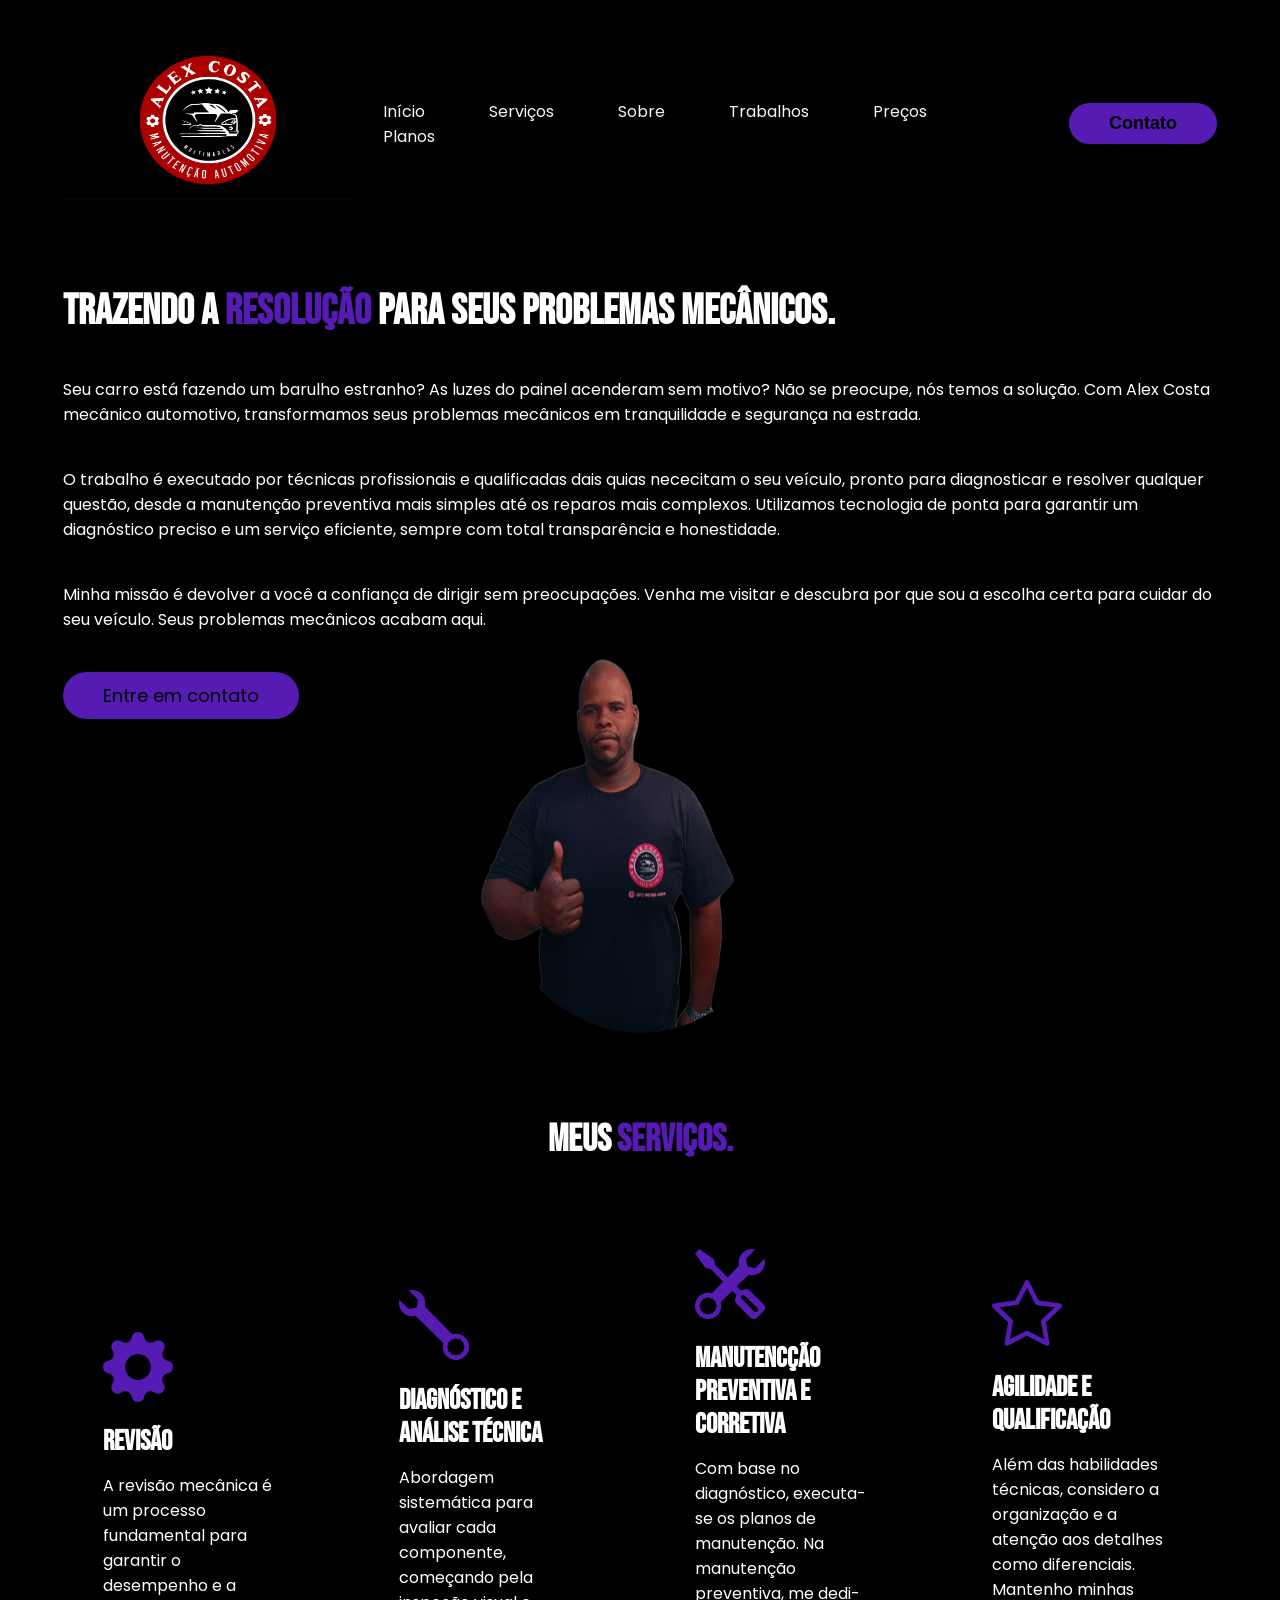
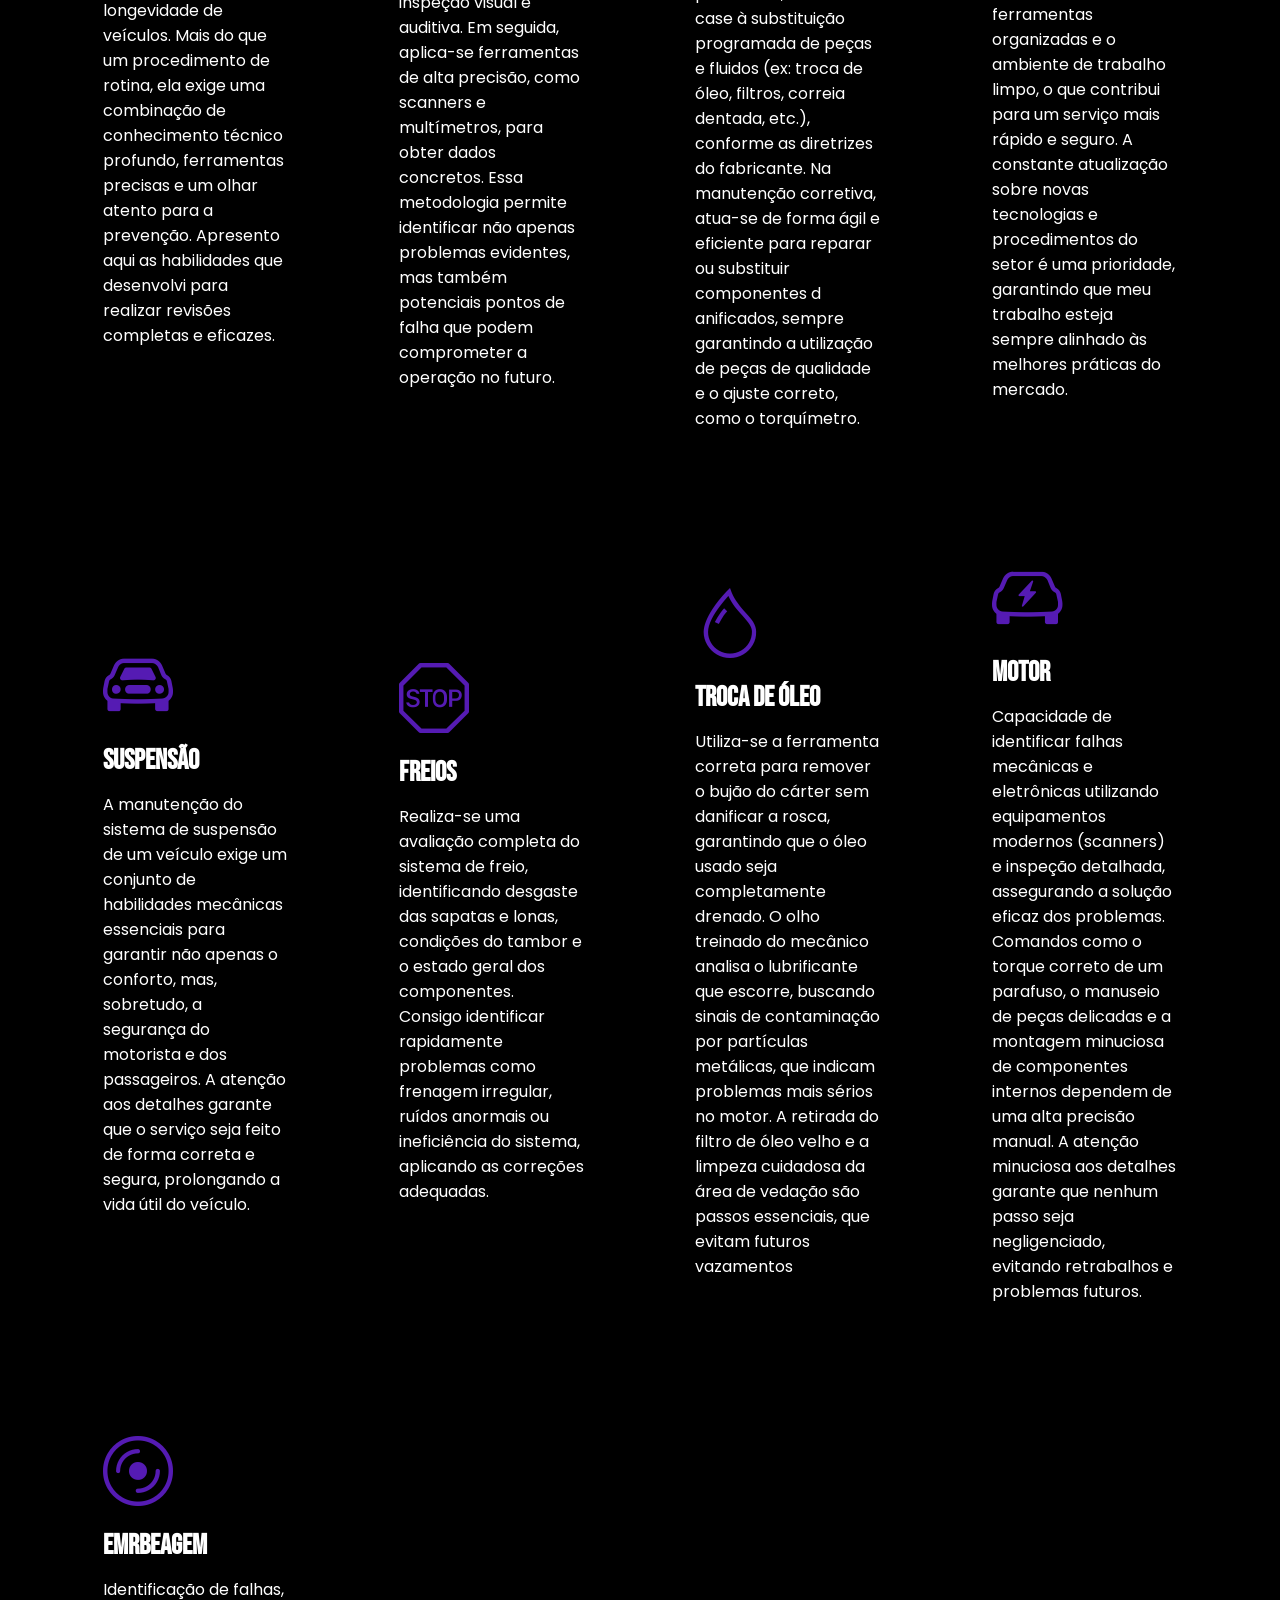
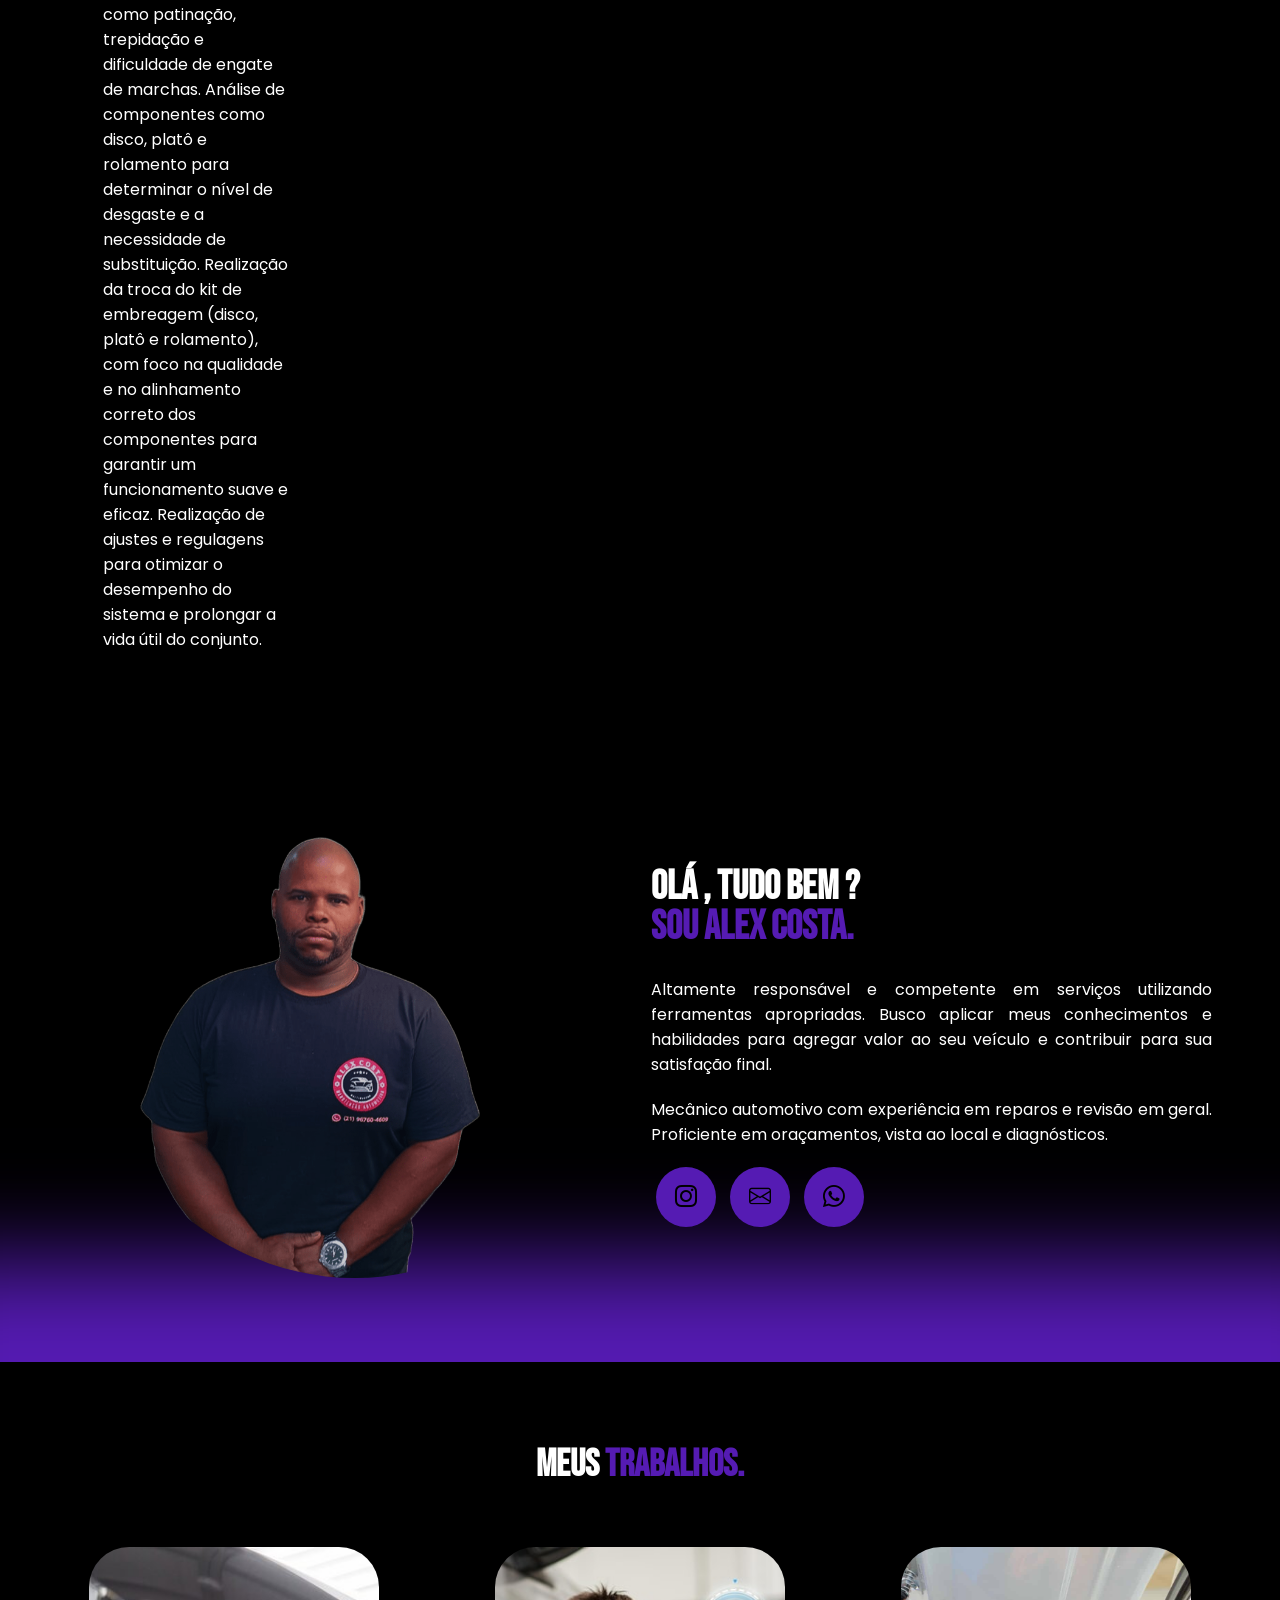
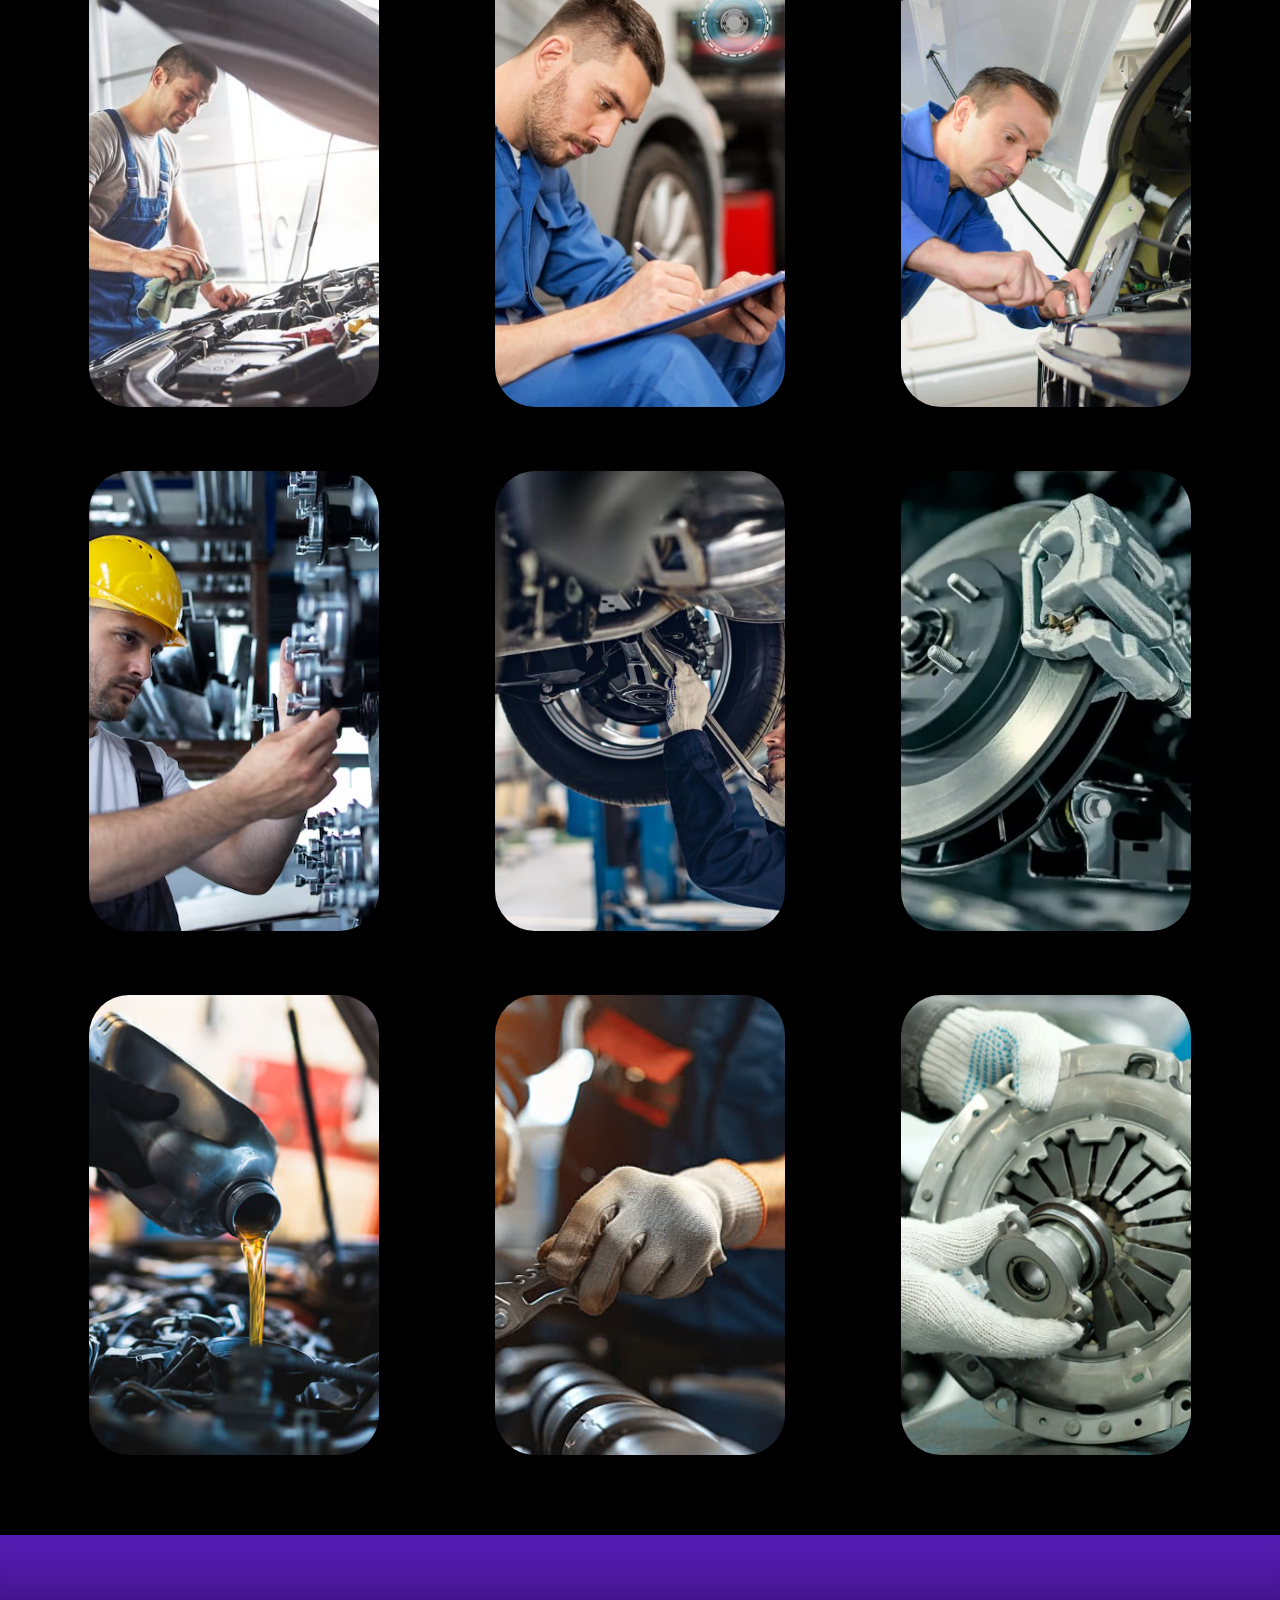
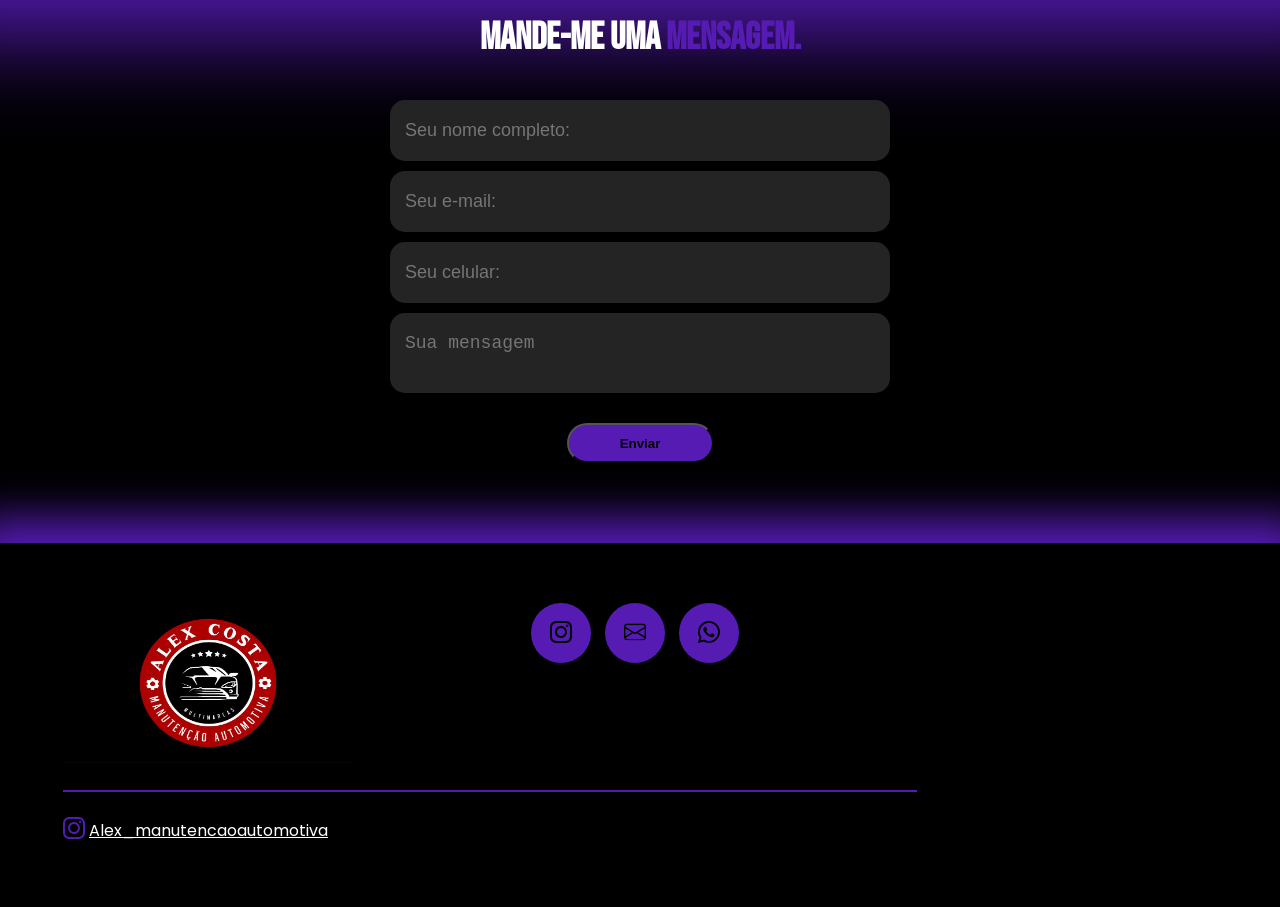
<file: index.html>
<!DOCTYPE html>
<html lang="pt-br">
<head>
     <link rel="stylesheet" href="src/css/style.css">
    <link rel="stylesheet" href="src/css/index-responsive.css">
    
    <meta charset="UTF-8">
    <meta name="viewport" content="width=device-width, initial-scale=1.0">
    <!-- GOOGLE FONTS -->
    <link rel="preconnect" href="https://fonts.googleapis.com">
    <link rel="preconnect" href="https://fonts.gstatic.com" crossorigin>
    <link href="https://fonts.googleapis.com/css2?family=Poppins:ital,wght@0,100;0,200;0,300;0,400;0,500;0,600;0,700;0,800;0,900;1,100;1,200;1,300;1,400;1,500;1,600;1,700;1,800;1,900&display=swap" rel="stylesheet">

    <link rel="preconnect" href="https://fonts.googleapis.com">
    <link rel="preconnect" href="https://fonts.gstatic.com" crossorigin> 
    <link href="https://fonts.googleapis.com/css2?family=Bebas+Neue&display=swap" rel="stylesheet">
    <!-- FIM GOOGLE FONTES -->

    <!-- BOOTSTRAP ICONS -->
    <link rel="stylesheet" href="https://cdn.jsdelivr.net/npm/bootstrap-icons@1.10.5/font/bootstrap-icons.css">
    <!-- FIM BOOTSTRAP ICONS --> 
     
    
    <link rel="shortcut icon" href="src/images/Sistema-x-favicon.jpeg" type="image/x-icon">
    <script src="src/js/menu.js" defer></script>
     <!-- GOOGLE FONTS -->
    
    <title>Manutenção automotiva Alex Costa</title>
</head>  
<body>
    
    <header class="header">
        <div class="interface header-container">
            <!-- Logo topo do site -->
            <div class="logo">
             <a href="index.html"> <img src="src/images/logo-portifólio.jpg" alt="Logotipo de alex mecânico" width="290" height="160"></a>
               
            </div>

            <nav class="menu-desktop">

              <!-- Botão do menu hambúrguer-->
               <div class="menu-hamburguer">
                    <div class="linha"></div>
                    <div class="linha"></div>
                    <div class="linha"></div>
               </div> 

                <ul class="menu-desktop">
                    <li><a href="#inicio">Início</a></li>
                    <li><a href="#servicos">Serviços</a></li>
                    <li><a href="#sobre">Sobre</a></li>
                    <li><a href="#trabalhos">Trabalhos</a></li>
                    <li><a href="precos.html">Preços</a></li>
                    <li><a href="planos.html">Planos</a></li>
                </ul>
            </nav>

            <div class="btn-contato">
                <a href="#contato">
                    <button>Contato</button>
                </a>
            </div><!--btn-contato-->

            <div class="btn-abrir-menu menu-abrir" id="btn-menu">
                <i class="bi bi-list"></i>
            </div>

            <div class="menu-mobile menu-abrir" id="menu-mobile">
                <div class="btn-fechar">
                    <i class="bi bi-x-lg"></i>
                </div>

                <nav>
                    
                    <ul>
                        <li><a href="index.html">Início</a></li>
                        <li><a href="planos.html">Planos</a></li>
                        <li><a href="precos.html">Preços</a></li>
                        <li><a href="index.html#trabalhos">Trabalhos</a></li>
                        <li><a href="#contato">Contato</a></li>
                    </ul>
                </nav>

            </div><!--menu-mobile-->
            <div class="overlay-menu" id="overlay-menu"></div>
        </div><!--interface-->
    </header>

    <main>
        <section class="topo-do-site">
            <div class="interface">
                <div class="flex">
                    <div class="txt-topo-site">
                        <h1 id="inicio">TRAZENDO A <span>RESOLUÇÃO</span> PARA SEUS PROBLEMAS MECÂNICOS.</h1>
                        <p>Seu carro está fazendo um barulho estranho? As luzes do painel acenderam sem motivo? Não se preocupe, nós temos a solução. Com Alex Costa mecânico automotivo, transformamos seus problemas mecânicos em tranquilidade e segurança na estrada.</p>

                        <p>
                        O trabalho  é executado por técnicas profissionais  e  qualificadas dais quias nececitam o seu veículo, pronto para diagnosticar e resolver qualquer questão, desde a manutenção preventiva mais simples até os reparos mais complexos. Utilizamos tecnologia de ponta para garantir um diagnóstico preciso e um serviço eficiente, sempre com total transparência e honestidade.</p>

                        <p>
                        Minha missão é devolver a você a confiança de dirigir sem preocupações. Venha me visitar e descubra por que sou a escolha certa para cuidar do seu veículo. Seus problemas mecânicos acabam aqui.</p>

                        <div class="btn-contato">
                            <a href="#">
                                <button><a href="#contato">Entre em contato</a></button>
                            </a>
                        </div>
                    </div><!--txt-topo-site-->

                    <div class="img-topo-site">
                        <img src="src/images/Alex0.1.png" alt="Imagem 1 do profissional" width="375" height="550">
                    </div><!--img-topo-site-->
                </div><!--flex-->
            </div><!--interface-->
        </section><!--topo-do-site-->

        <section class="habilidades">
            <div class="interface">
                <h2 class="titulo" id="servicos">MEUS <span>SERVIÇOS.</span></h2>
                <div class="flex">
                    <div class="habilidades-box">
                        <i class="bi bi-gear-fill"></i>
                        <h3>REVISÃO</h3>
                        <p>A revisão mecânica é um processo fundamental para garantir o desempenho e a longevidade de veículos. Mais do que um procedimento de rotina, ela exige uma combinação de conhecimento técnico profundo, ferramentas precisas e um olhar atento para a prevenção. Apresento aqui as habilidades que desenvolvi para realizar revisões completas e eficazes.</p>
                    </div><!--especialidades-box-->

                    <div class="habilidades-box">
                        <i class="bi bi-wrench"></i>
                        <h3>DIAGNÓSTICO E ANÁLISE TÉCNICA</h3>
                        <p>Abordagem sistemática para avaliar cada componente, começando pela inspeção visual e auditiva. Em seguida, aplica-se ferramentas de alta precisão, como scanners e multímetros, para obter dados concretos. Essa metodologia permite identificar não apenas problemas evidentes, mas também potenciais pontos de falha que podem comprometer a operação no futuro.</p>
                    </div><!--especialidades-box-->

                    <div class="habilidades-box">
                        <i class="bi bi-tools"></i>
                        <h3>MANUTENCÇÃO PREVENTIVA E CORRETIVA</h3>
                        <p>Com base no diagnóstico, executa-se os planos de manutenção. Na manutenção preventiva, me dedi-case à substituição programada de peças e fluidos (ex: troca de óleo, filtros, correia dentada, etc.), conforme as diretrizes do fabricante. Na manutenção corretiva, atua-se de forma ágil e eficiente para reparar ou substituir componentes d  anificados, sempre garantindo a utilização de peças de qualidade e o ajuste correto, como o torquímetro.</p>
                    </div><!--especialidades-box-->
                    <div class="habilidades-box">
                     <i class="bi bi-star"></i>
                        <h3> AGILIDADE E QUALIFICAÇÃO</h3>
                        <p>Além das habilidades técnicas, considero a organização e a atenção aos detalhes como diferenciais. Mantenho minhas ferramentas organizadas e o ambiente de trabalho limpo, o que contribui para um serviço mais rápido e seguro. A constante atualização sobre novas tecnologias e procedimentos do setor é uma prioridade, garantindo que meu trabalho esteja sempre alinhado às melhores práticas do mercado.</p>
                    </div>

                     <div class="habilidades-box">
                        <i class="bi bi-car-front"></i>
                        <h3>SUSPENSÃO</h3>
                        <p>A manutenção do sistema de suspensão de um veículo exige um conjunto de habilidades mecânicas essenciais para garantir não apenas o conforto, mas, sobretudo, a segurança do motorista e dos passageiros. A atenção aos detalhes garante que o serviço seja feito de forma correta e segura, prolongando a vida útil do veículo.</p>
                    </div>
                     <div class="habilidades-box">
                        <i class="bi bi-sign-stop"></i>
                        <h3>FREIOS</h3>
                        <p> Realiza-se uma avaliação completa do sistema de freio, identificando desgaste das sapatas e lonas, condições do tambor e o estado geral dos componentes. 
                             
                        </p> 
                        
                        <p>
                        Consigo identificar rapidamente problemas como frenagem irregular, ruídos anormais ou ineficiência do sistema, aplicando as correções adequadas.
                        </p>

                         
                    </div>
                     <div class="habilidades-box">
                        <i class="bi bi-droplet"></i>
                        <h3>TROCA DE ÓLEO</h3>
                        <p>Utiliza-se a ferramenta correta para remover o bujão do cárter sem danificar a rosca, garantindo que o óleo usado seja completamente drenado. O olho treinado do mecânico analisa o lubrificante que escorre, buscando sinais de contaminação por partículas metálicas, que indicam problemas mais sérios no motor. A retirada do filtro de óleo velho e a limpeza cuidadosa da área de vedação são passos essenciais, que evitam futuros vazamentos</p>
                    </div>
                     <div class="habilidades-box">
                        <i class="bi bi-ev-front"></i>
                        <h3>MOTOR</h3>
                        <p>Capacidade de identificar falhas mecânicas e eletrônicas utilizando equipamentos modernos (scanners) e inspeção detalhada, assegurando a solução eficaz dos problemas.
                            Comandos como o torque correto de um parafuso, o manuseio de peças delicadas e a montagem minuciosa de componentes internos dependem de uma alta precisão manual. A atenção minuciosa aos detalhes garante que nenhum passo seja negligenciado, evitando retrabalhos e problemas futuros.</p>
                    </div>

                    <div class="habilidades-box">
                        <i class="bi bi-disc"></i>
                        <h3>EMRBEAGEM</h3>
                        <p>Identificação de falhas, como patinação, trepidação e dificuldade de engate de marchas.
                            Análise de componentes como disco, platô e rolamento para determinar o nível de desgaste e a necessidade de substituição.
                            Realização da troca do kit de embreagem (disco, platô e rolamento), com foco na qualidade e no alinhamento correto dos componentes para garantir um funcionamento suave e eficaz.
                            Realização de ajustes e regulagens para otimizar o desempenho do sistema e prolongar a vida útil do conjunto.
                        </p>
                    </div>
                     
                </div><!--flex-->
            </div><!--interface-->
        </section><!--especiliadades-->

        <section class="sobre">
            <div class="interface">
                <div class="flex">
                    <div class="img-sobre">
                        <img src="src/images/Alex2.2.png" wdith="375" height="666" alt="Imagem 2 do profissional" style="border-radius: 50%;">
                    </div><!--img-sobre-->

                    <div class="txt-sobre">
                        <h2 id="sobre">OLÁ , TUDO BEM ? <span>SOU ALEX COSTA.</span></h2>
                        <p>Altamente responsável e 
                            competente em
                            serviços utilizando ferramentas apropriadas.
                            Busco aplicar meus
                            conhecimentos e
                            habilidades para agregar
                            valor ao seu veículo e contribuir
                            para sua satisfação final.</p>
                        <p>Mecânico automotivo
                                com experiência em reparos
                                 e revisão em geral.
                                Proficiente em
                                oraçamentos, vista ao local 
                                e diagnósticos.
                                </p>
                        <div class="btn-social">
                            <a href="https://instagram.com/Alex_manutencaoautomotiva?igsh=dXFIY3pleDVhazI6" target="_blank"><button><i class="bi bi-instagram"></i></button></a>
                            <a href="https://wa.me/5521967604609" target="_blank"><button><i class="bi bi-envelope"></i></button></a>
                            <a href="https://wa.me/5521967604609" target="_blank"><button><i class="bi bi-whatsapp"></i></button></a>
                        </div><!--btn-social-->
                    </div><!--txt-sobre-->
                </div><!--flex-->
            </div><!--interface-->
        </section><!--sobre-->

        <section class="portfolio" id="revisa">
            <div class="interface">
                <h2 class="titulo" id="trabalhos">MEUS<span id="trabalho"> TRABALHOS.</span></h2>

                    <div class="flex">
                        <a href="trabalhos.html?id=revisao">
                            <div class="img-port"  style="background-image: url(src/images/revisao-inicio.jpg);" >
                            <div class="overlay">REVISÃO 1</div>
                           </div>
                        </a>

                        <a href="trabalhos.html?id=diagnostico">
                            
                            <div class="img-port" style="background-image: url(src/images/diagnostico-inicio.jpg);" class="div-origem" data-target-id="processos_2">
                                    
                            <div class="overlay">DIAGNÓSTICO 2</div>
                        </div>
                        </a>

                        <a href="trabalhos.html?id=manutencao">
                            <div class="img-port" style="background-image: url(src/images/manutencao-inicio.jpg);">
                            <div class="overlay">MANUTENCÇÃO PREVENTIVA E CORRETIVA 3</div>
                        </div>
                        </a>

                        <a href="trabalhos.html?id=agilidade">
                            <div class="img-port" style="background-image: url(src/images/agilidade-inicio.avif);">
                            <div class="overlay">AGILIDADE E QUALIFICAÇÃO 4</div>
                        </div>
                        </a>

                        <a href="trabalhos.html?id=suspensao">
                            <div class="img-port" style="background-image: url(src/images/suspensao-inicio.jpg);">
                            <div class="overlay">SUSPENSÃO 5</div>
                        </div>
                        </a>

                       
                        <a href="trabalhos.html?id=freios">
                             <div class="img-port" style="background-image: url(src/images/freio-inicio.jpg);">
                             <div class="overlay">FREIOS 6</div>
                           </div>
                        </a>

                     <a href="trabalhos.html?id=oleo">
                        <div class="img-port" style="background-image: url(src/images/troca-de-oleo-inicio.jpg); ">
                            <div class="overlay">TROCA DE ÓLEO 7</div>
                        </div>
                    </a>

                     <a href="trabalhos.html?id=motor">
                        <div class="img-port" style="background-image: url(src/images/motor-inicio.jpg); ">
                            <div class="overlay">MOTOR 8</div>
                        </div>
                    </a>

                     <a href="trabalhos.html?id=embreagem">
                        <div class="img-port" style="background-image: url(src/images/embreagem-inicio.jpg); ">
                            <div class="overlay">EMBREAGEM 9</div>
                        </div>
                    </a>
            
                    </div><!--flex-->
            </div><!--interface-->
        </section><!--portfolio-->

        <section class="formulario">
            <div class="interface">
                <h2 class="titulo" id="contato">MANDE-ME UMA<span> MENSAGEM.</span></h2>

                <form id="form-whatsapp" target="_blank" >
                    <input type="text" name="nome"  id="nome" placeholder="Seu nome completo:" required>
                    <input type="email" name="email" id="email" placeholder="Seu e-mail:" required>
                    <input type="text" name="celular" id="celular" placeholder="Seu celular:">
                    <textarea name="mensagem" id="mensagem" placeholder="Sua mensagem" required></textarea>
                    <div class="btn-enviar"> 
                                                      <!-- <input type="submit" value="ENVIAR"> -->
                              <button type="submit">Enviar</button>
                        
                    </div>
                </form>
            </div><!--interface-->
        </section><!--formulario-->

    </main>

    <footer>
        <div class="interface">
            <div class="line-footer">
                <div class="flex">

                    <div class="logo-footer">
                       <a href="index.html"> <img src="src/images/logo-portifólio.jpg" alt="Logotipo de alex mecânico" width="290" height="160"></a>
                    </div><!--logo-footer-->

                    <div class="btn-social">
                        <a href="https://instagram.com/Alex_manutencaoautomotiva?igsh=dXFIY3pleDVhazI6"><button><i class="bi bi-instagram"></i></button></a>
                        <a href="https://wa.me/5521967604609"><button><i class="bi bi-envelope"></i></button></a>
                        <a href="https://wa.me/5521967604609" target="_blank"><button><i class="bi bi-whatsapp"></i></button></a>
                    </div><!--btn-social-->
                </div>
            </div><!--line-footer-->

            <div class="line-footer borda">
                <p><i class="bi bi-instagram"></i> <a href="https://instagram.com/Alex_manutencaoautomotiva?igsh=dXFIY3pleDVhazI6" target="_blank">Alex_manutencaoautomotiva</a></p>
            </div><!--line-footer-->
        </div><!--interface-->
    </footer>

</body>
</html>

<!-- Construção de portifólio personalizado foi iniciada no dia 28-10-2025. Após 15 dias amostrar o protótipo ao cliente. -->
</file>
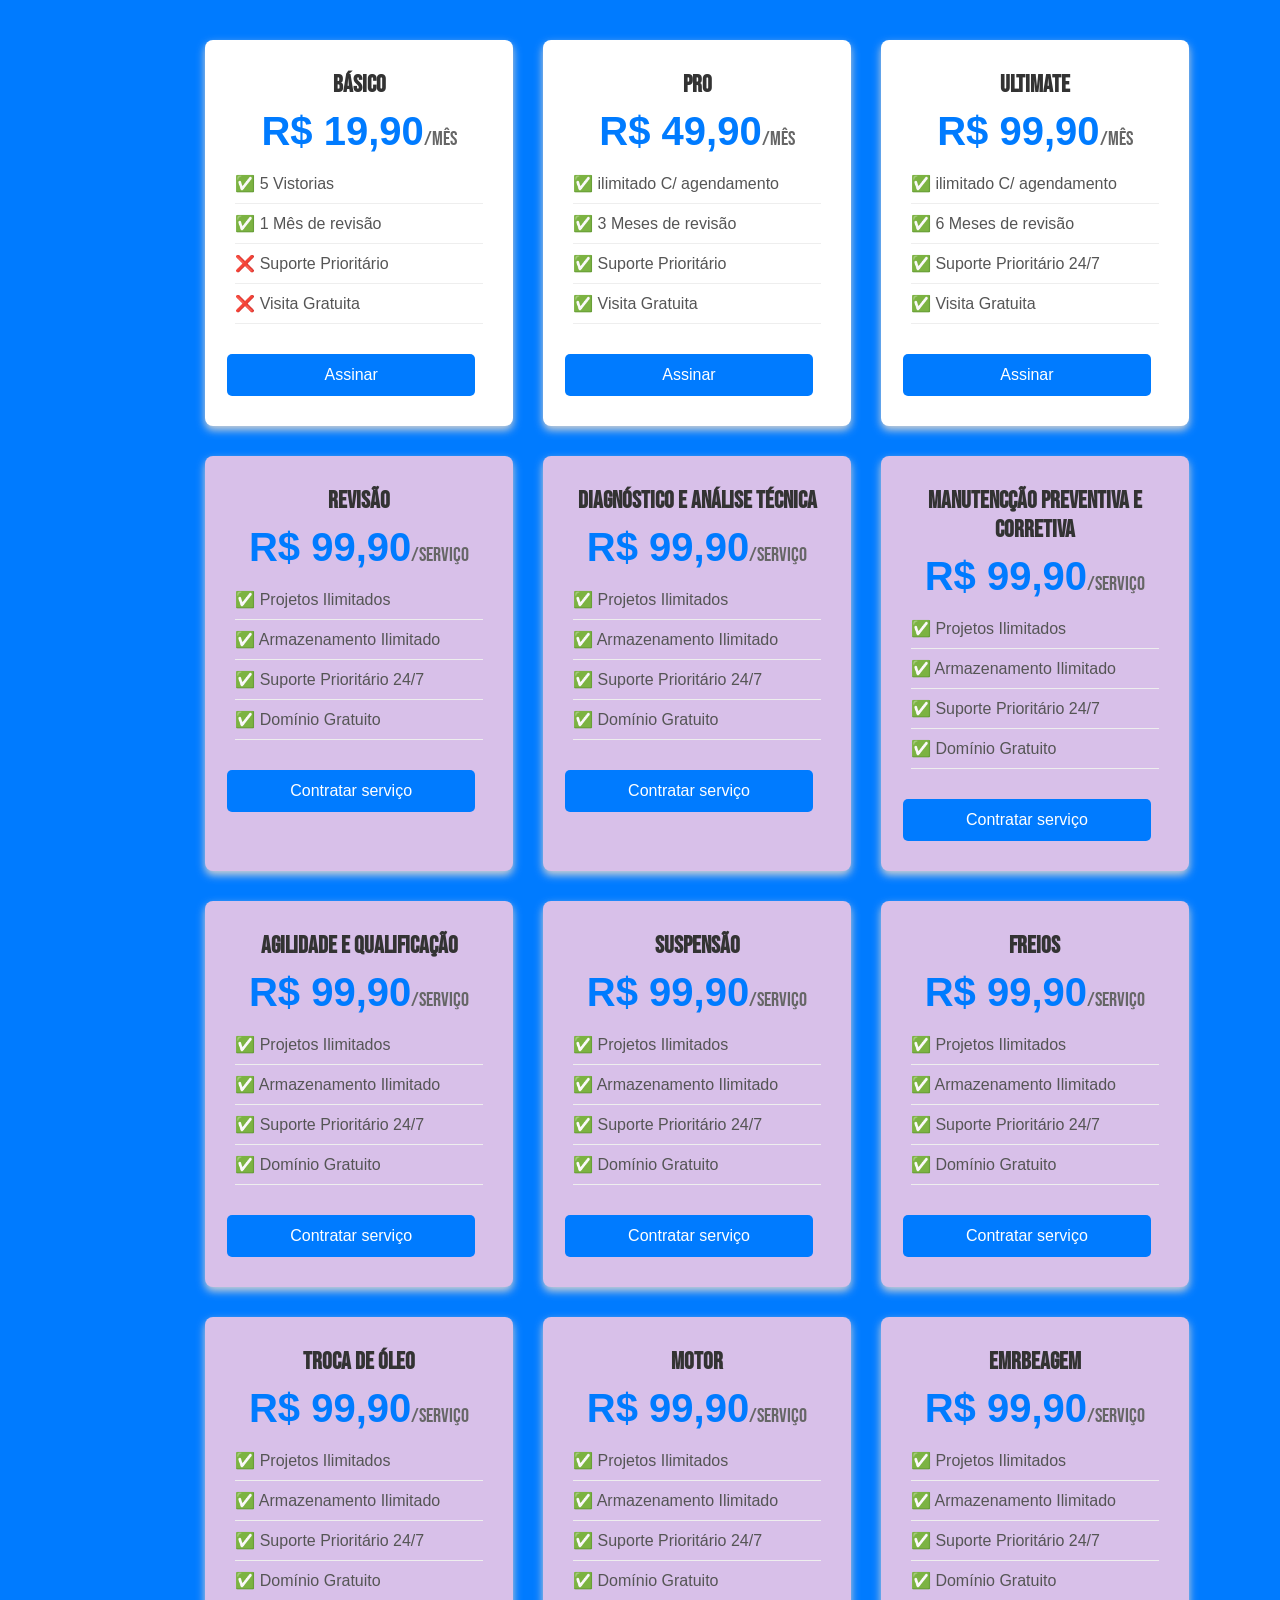
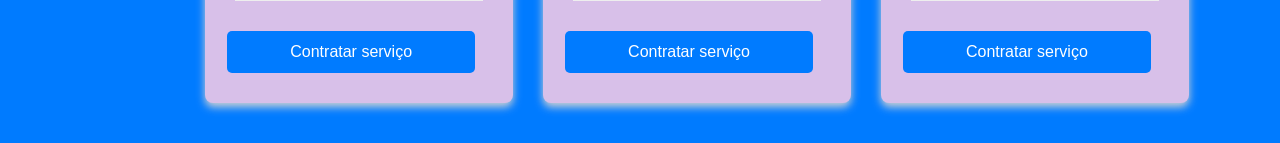
<file: planos.html>
<!DOCTYPE html>
<html lang="pt-BR">

<head>
        <meta charset="UTF-8">
        <meta name="viewport" content="width=device-width, initial-scale=1.0">
        <title>Planos de Pagamento</title>

        <!-- Linka o arquivo CSS -->
        <link rel="stylesheet" href="src/css/style.css"> 
        <link rel="stylesheet" href="src/css/planos.css">
        <link rel="stylesheet" href="src/css/planos-responsive.css">


        <!-- BOOTSTRAP ICONS -->
       <link rel="stylesheet" href="https://cdn.jsdelivr.net/npm/bootstrap-icons@1.10.5/font/bootstrap-icons.css">
       <!-- FIM BOOTSTRAP ICONS -->
</head>
<body>
    
             <div class="voltar">
                 <a href="index.html"><p> &larr; voltar</p></a>
              </div>

<div class="pricing-container">
              
            <!-- Plano Básico -->
            <div class="pricing-plan">
                    <div class="plan-header">
                    <h2>Básico</h2>
                    <p class="price">R$ 19,90<span>/mês</span></p>
                    </div>
                    <ul class="plan-features">
                    <li>✅ 5 Vistorias</li>
                    <li>✅ 1 Mês de revisão</li>
                    <li>❌ Suporte Prioritário</li>
                    <li>❌ Visita Gratuita</li>
                    </ul>
                    <a href="#" class="signup-button">Assinar</a>
            </div>
            <!-- Plano Pro (Destaque) -->
            <div class="pricing-plan featured">
                    <div class="plan-header">
                    <h2>Pro</h2>
                    <p class="price">R$ 49,90<span>/mês</span></p>
                    </div>
                    <ul class="plan-features">
                    <li>✅ ilimitado C/ agendamento</li>
                    <li>✅ 3 Meses de revisão</li>
                    <li>✅ Suporte Prioritário</li>
                    <li>✅ Visita Gratuita</li>
                    </ul>
                    <a href="#" class="signup-button">Assinar</a>
            </div>
            <!-- Plano Ultimate -->
            <div class="pricing-plan">
                <div class="plan-header">
                    <h2>Ultimate</h2>
                    <p class="price">R$ 99,90<span>/mês</span></p>
                </div>
                <ul class="plan-features">
                    <li>✅ ilimitado C/ agendamento</li>
                    <li>✅ 6 Meses de revisão</li>
                    <li>✅ Suporte Prioritário 24/7</li>
                    <li>✅ Visita Gratuita</li>
                </ul>
                <a href="#" class="signup-button">Assinar</a>
            </div>

            <!-- New plane -->
            <div class="pricing-plan service" id="plan">
                <div class="plan-header">
                    <h2>REVISÃO</h2>
                    <p class="price">R$ 99,90<span>/serviço</span></p>
                </div>
                <ul class="plan-features">
                    <li>✅ Projetos Ilimitados</li>
                    <li>✅ Armazenamento Ilimitado</li>
                    <li>✅ Suporte Prioritário 24/7</li>
                    <li>✅ Domínio Gratuito</li>
                </ul>
                <a href="#" class="signup-button">Contratar serviço</a>
                
            </div>

            <!-- New plane -->
            <div class="pricing-plan service">
                <div class="plan-header">
                    <h2>DIAGNÓSTICO E ANÁLISE TÉCNICA</h2>
                    <p class="price">R$ 99,90<span>/serviço</span></p>
                </div>
                <ul class="plan-features">
                    <li>✅ Projetos Ilimitados</li>
                    <li>✅ Armazenamento Ilimitado</li>
                    <li>✅ Suporte Prioritário 24/7</li>
                    <li>✅ Domínio Gratuito</li>
                </ul>
                <a href="#" class="signup-button">Contratar serviço</a>
                
            </div>

            <!-- New plane -->
            <div class="pricing-plan service">
                <div class="plan-header">
                    <h2>MANUTENCÇÃO PREVENTIVA E CORRETIVA</h2>
                    <p class="price">R$ 99,90<span>/serviço</span></p>
                </div>
                <ul class="plan-features">
                    <li>✅ Projetos Ilimitados</li>
                    <li>✅ Armazenamento Ilimitado</li>
                    <li>✅ Suporte Prioritário 24/7</li>
                    <li>✅ Domínio Gratuito</li>
                </ul>
                <a href="#" class="signup-button">Contratar serviço</a>
                
            </div>
            
            <!-- New plane -->
            <div class="pricing-plan service">
                <div class="plan-header">
                    <h2>AGILIDADE E QUALIFICAÇÃO</h2>
                    <p class="price">R$ 99,90<span>/serviço</span></p>
                </div>
                <ul class="plan-features">
                    <li>✅ Projetos Ilimitados</li>
                    <li>✅ Armazenamento Ilimitado</li>
                    <li>✅ Suporte Prioritário 24/7</li>
                    <li>✅ Domínio Gratuito</li>
                </ul>
                <a href="#" class="signup-button">Contratar serviço</a>
                
            </div>

             <!-- New plane -->
            <div class="pricing-plan service">
                <div class="plan-header">
                    <h2>SUSPENSÃO</h2>
                    <p class="price">R$ 99,90<span>/serviço</span></p>
                </div>
                <ul class="plan-features">
                    <li>✅ Projetos Ilimitados</li>
                    <li>✅ Armazenamento Ilimitado</li>
                    <li>✅ Suporte Prioritário 24/7</li>
                    <li>✅ Domínio Gratuito</li>
                </ul>
                <a href="#" class="signup-button">Contratar serviço</a>
                
            </div>

            <!-- New plane -->
            <div class="pricing-plan service">
                <div class="plan-header">
                    <h2>FREIOS</h2>
                    <p class="price">R$ 99,90<span>/serviço</span></p>
                </div>
                <ul class="plan-features">
                    <li>✅ Projetos Ilimitados</li>
                    <li>✅ Armazenamento Ilimitado</li>
                    <li>✅ Suporte Prioritário 24/7</li>
                    <li>✅ Domínio Gratuito</li>
                </ul>
                <a href="#" class="signup-button">Contratar serviço</a>

                
                
            </div>

             <!-- New plane -->
            <div class="pricing-plan service">
                <div class="plan-header">
                    <h2>TROCA DE ÓLEO</h2>
                    <p class="price">R$ 99,90<span>/serviço</span></p>
                </div>
                <ul class="plan-features">
                    <li>✅ Projetos Ilimitados</li>
                    <li>✅ Armazenamento Ilimitado</li>
                    <li>✅ Suporte Prioritário 24/7</li>
                    <li>✅ Domínio Gratuito</li>
                </ul>
                <a href="#" class="signup-button">Contratar serviço</a>

                
                
            </div>

             <!-- New plane -->
            <div class="pricing-plan service">
                <div class="plan-header">
                    <h2>MOTOR</h2>
                    <p class="price">R$ 99,90<span>/serviço</span></p>
                </div>
                <ul class="plan-features">
                    <li>✅ Projetos Ilimitados</li>
                    <li>✅ Armazenamento Ilimitado</li>
                    <li>✅ Suporte Prioritário 24/7</li>
                    <li>✅ Domínio Gratuito</li>
                </ul>
                <a href="#" class="signup-button">Contratar serviço</a>

                
                
            </div>

             <!-- New plane -->
            <div class="pricing-plan service">
                <div class="plan-header">
                    <h2>EMRBEAGEM</h2>
                    <p class="price">R$ 99,90<span>/serviço</span></p>
                </div>
                <ul class="plan-features">
                    <li>✅ Projetos Ilimitados</li>
                    <li>✅ Armazenamento Ilimitado</li>
                    <li>✅ Suporte Prioritário 24/7</li>
                    <li>✅ Domínio Gratuito</li>
                </ul>
                <a href="#" class="signup-button">Contratar serviço</a>

                
                
            </div>



</div>



</body>
</html>
</file>
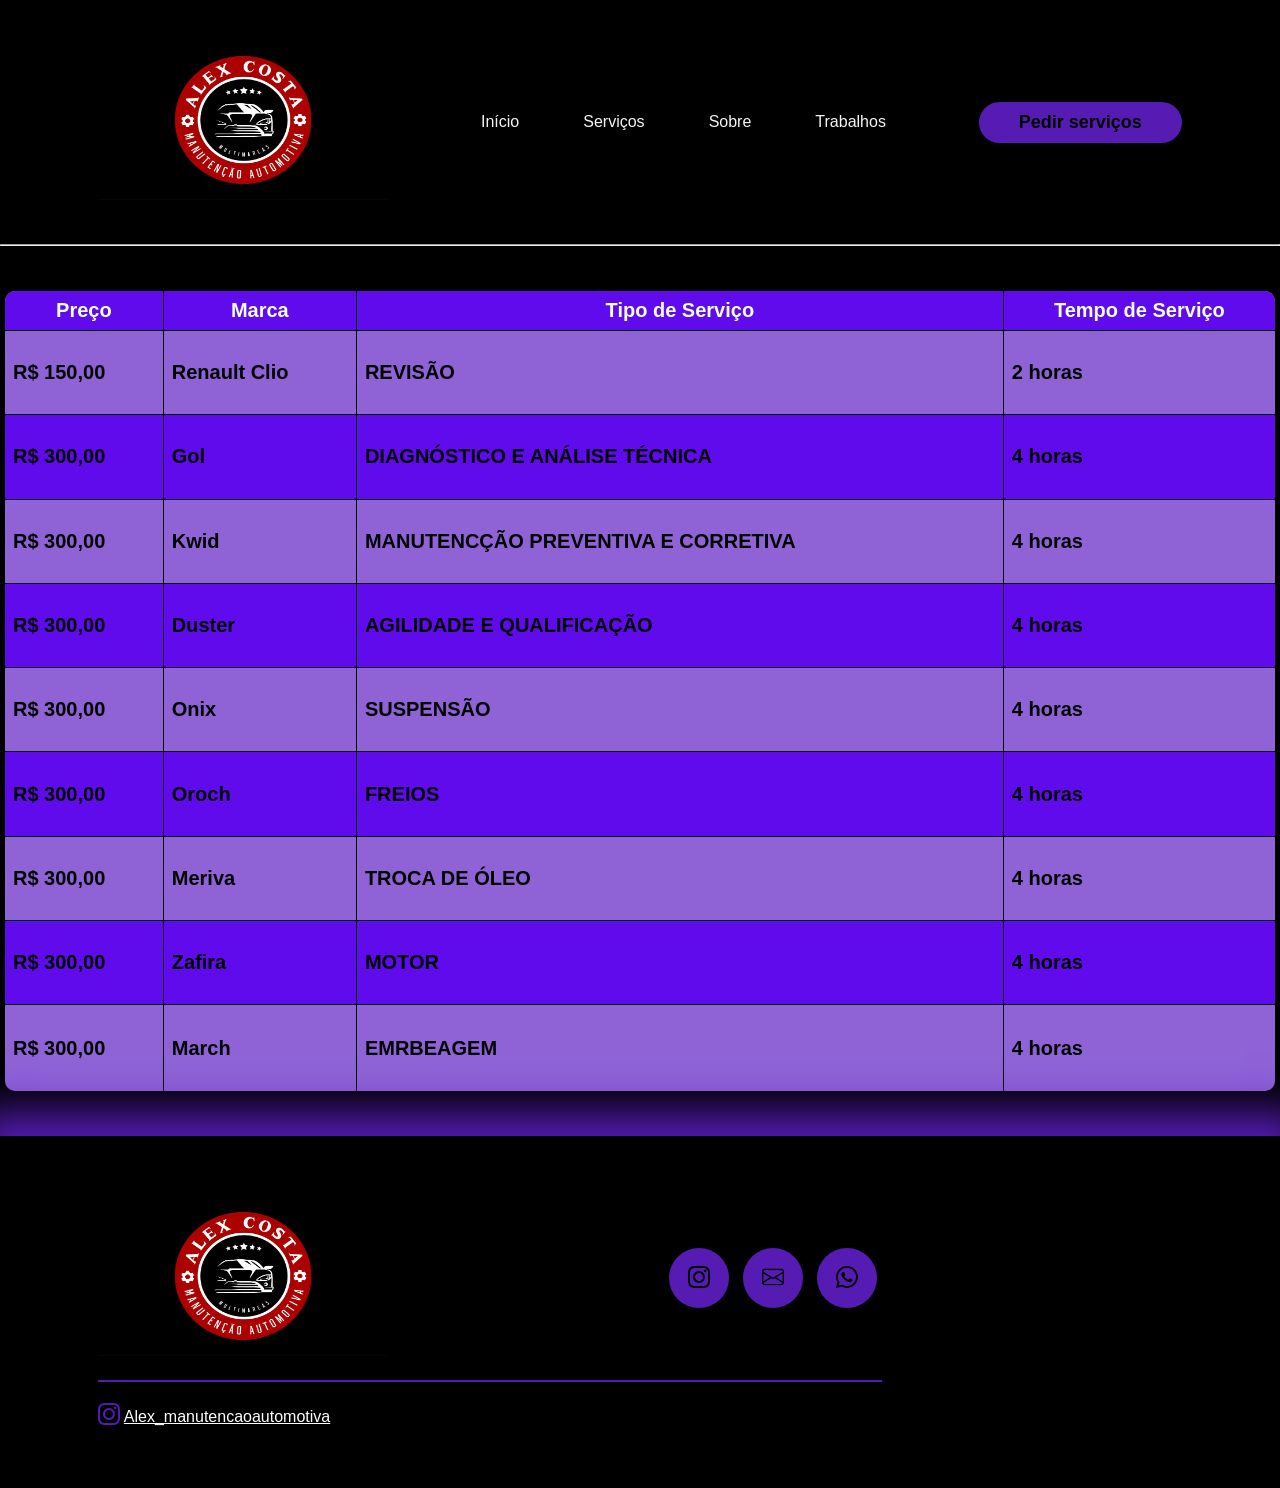
<file: precos.html>
<!DOCTYPE html>
<html lang="pt-br">
<head>
    <meta charset="UTF-8">
    <meta name="viewport" content="width=device-width, initial-scale=1.0">    
    <link rel="stylesheet" href="src/css/style.css">
    <link rel="stylesheet" href="src/css/precos-responsive.css">
    <link rel="stylesheet" href="https://cdn.jsdelivr.net/npm/bootstrap-icons@1.10.5/font/bootstrap-icons.css">


    <title>Preços</title>
</head>
<body>

  <header class="header">
    <div class="interface header-container">
        <!-- Logo topo do site -->
        <div class="logo">
         <a href="index.html"> <img src="src/images/logo-portifólio.jpg" alt="Logotipo de alex mecânico" width="290" height="160"></a>
           
        </div>

        <nav class="menu-desktop">

          <!-- Botão do menu hambúrguer-->
           <div class="menu-hamburguer">
                <div class="linha"></div>
                <div class="linha"></div>
                <div class="linha"></div>
           </div> 

            <ul class="menu-desktop">
                <li><a href="index.html">Início</a></li>
                <li><a href="index.html?#servicos">Serviços</a></li>
                <li><a href="index.html?#sobre">Sobre</a></li>
                <li><a href="index.html?#trabalhos">Trabalhos</a></li>
                
            </ul>
        </nav>

        <div class="btn-contato">
            <a href="planos.html#plan">
                <button>Pedir serviços</button>
            </a>
        </div><!--btn-contato-->

        <div class="btn-abrir-menu menu-abrir" id="btn-menu">
            <i class="bi bi-list"></i>
        </div>

        <div class="menu-mobile menu-abrir" id="menu-mobile">
            <div class="btn-fechar">
                <i class="bi bi-x-lg"></i>
            </div>

            <nav>
                
                <ul>
                    <li><a href="index.html">Início</a></li>
                    <li><a href="index.html#servicos">Serviços</a></li>
                    <li><a href="index.html#sobre">Sobre</a></li>
                    <li><a href="index.html#trabalhos">Trabalhos</a></li>
                    <li><a href="index.html#contato">Contato</a></li>
                </ul>
            </nav>

        </div><!--menu-mobile-->
        <div class="overlay-menu" id="overlay-menu"></div>
    </div><!--interface-->
</header>

<hr>
    <main>
             <div class="container-table">

                        <table>
                          <!-- <caption>Tabela de Preços e Serviços</caption> -->
                          <thead>
                            <tr>
                              <th>Preço</th>
                              <th>Marca</th>
                              <th>Tipo de Serviço</th>
                              <th>Tempo de Serviço</th>
                            </tr>
                          </thead>
                          <tbody>
                            <tr>
                              <td>R$ 150,00</td>
                              <td>Renault Clio</td>
                              <td>REVISÃO</td>
                              <td>2 horas</td>
                            </tr>

                            <tr>
                              <td>R$ 300,00</td>
                              
                              <td>Gol</td>
                              <td>DIAGNÓSTICO E ANÁLISE TÉCNICA </td>
                              <td>4 horas</td>
                            </tr>
                          
                            <tr>
                              <td>R$ 300,00</td>
                              
                              <td>Kwid</td>
                              <td>MANUTENCÇÃO PREVENTIVA E CORRETIVA</td>
                              <td>4 horas</td>
                            </tr>

                            <tr>
                              <td>R$ 300,00</td>
                              
                              <td>Duster</td>
                              <td>AGILIDADE E QUALIFICAÇÃO</td>
                              <td>4 horas</td>
                            </tr>

                            <tr>
                              <td>R$ 300,00</td>
                              
                              <td>Onix</td>
                              <td>SUSPENSÃO</td>
                              <td>4 horas</td>
                            </tr>

                            <tr>
                              <td>R$ 300,00</td>
                              
                              <td>Oroch</td>
                              <td>FREIOS</td>
                              <td>4 horas</td>
                            </tr>

                            <tr>
                              <td>R$ 300,00</td>
                              
                              <td>Meriva</td>
                              <td>TROCA DE ÓLEO</td>
                              <td>4 horas</td>
                            </tr>

                            <tr>
                              <td>R$ 300,00</td>
                              
                              <td>Zafira</td>
                              <td>MOTOR</td>
                              <td>4 horas</td>
                            </tr>

                            <tr>
                              <td>R$ 300,00</td>
                              
                              <td>March</td>
                              <td>EMRBEAGEM</td>
                              <td>4 horas</td>
                            </tr>


                            <!-- Adicione mais linhas conforme necessário -->
                          </tbody>
                        </table>
                        

             </div>
    </main>

    <footer>
      <div class="interface">
          <div class="line-footer">
              <div class="flex">

                  <div class="logo-footer">
                     <a href="index.html"> <img src="src/images/logo-portifólio.jpg" alt="Logotipo de alex mecânico" width="290" height="160"></a>
                  </div><!--logo-footer-->

                  <div class="btn-social">
                      <a href="https://instagram.com/Alex_manutencaoautomotiva?igsh=dXFIY3pleDVhazI6" target="_blank"><button><i class="bi bi-instagram"></i></button></a>
                      <a href="https://wa.me/21967604609" target="_blanlk"><button><i class="bi bi-envelope"></i></button></a>
                      <a href="https://wa.me/21967604609" target="_blank"><button><i class="bi bi-whatsapp"></i></button></a>
                  </div><!--btn-social-->
              </div>
          </div><!--line-footer-->

          <div class="line-footer borda">
              <p><i class="bi bi-instagram"></i> <a href="https://instagram.com/Alex_manutencaoautomotiva?igsh=dXFIY3pleDVhazI6">Alex_manutencaoautomotiva</a></p>
          </div><!--line-footer-->
      </div><!--interface-->
  </footer>
      
    <script src="src/js/menu.js"></script>
</body>
</html>
</file>
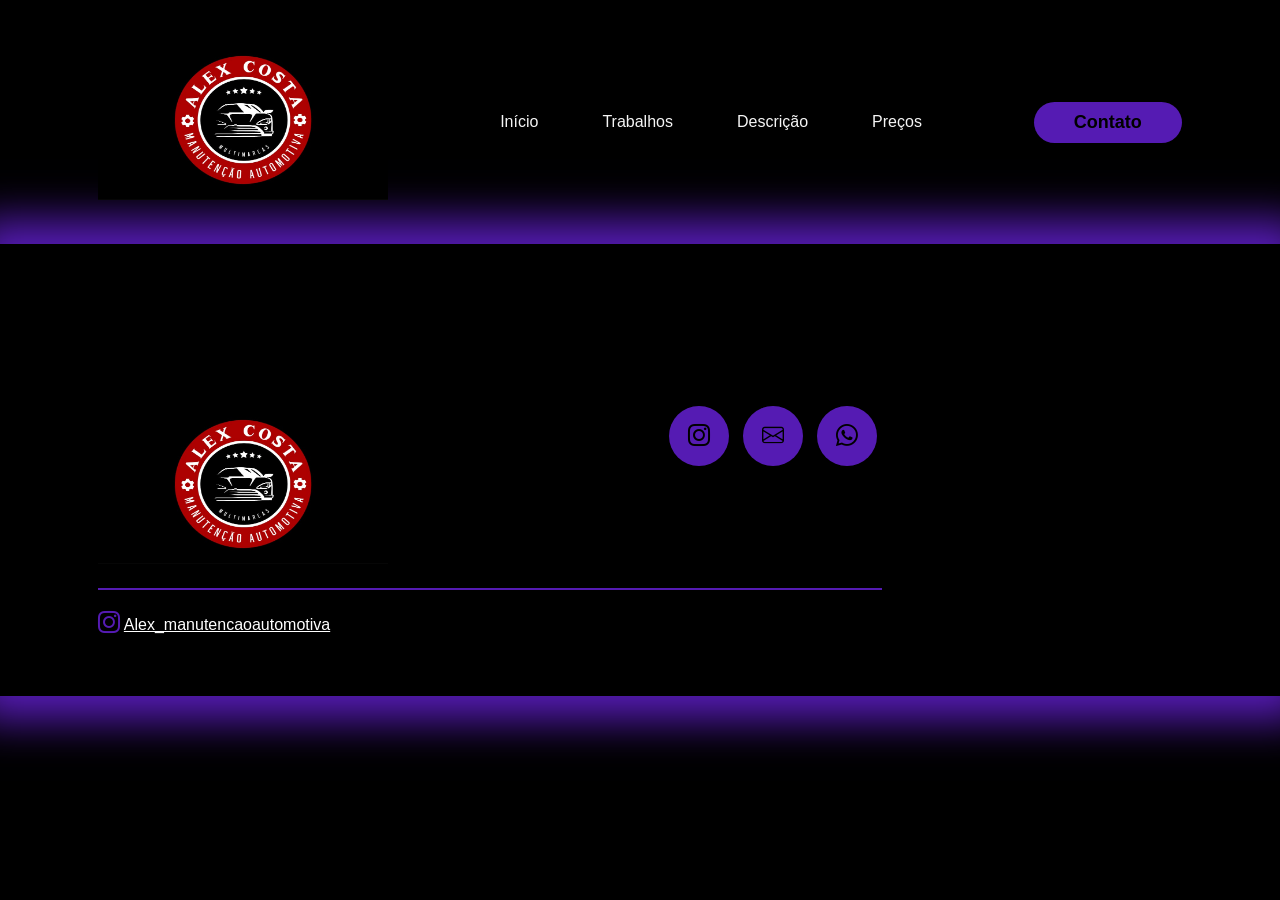
<file: trabalhos.html>
<!DOCTYPE html>
<html lang="pt-br">
<head>
    <meta charset="UTF-8">
    <meta name="viewport" content="width=device-width, initial-scale=1.0">
    <link rel="stylesheet" href="src/css/style.css">
    <link rel="stylesheet" href="src/css/trabalhos-responsive.css">
    <script src="src/js/menu.js" defer></script>
    <link rel="stylesheet" href="https://cdn.jsdelivr.net/npm/bootstrap-icons@1.10.5/font/bootstrap-icons.css">

    <title>Trabalhos</title>
</head>
<body>
    <header class="header">
        <div class="interface header-container">
            
            <!-- Logo topo do site -->
            <div class="logo">
             <a href="index.html"> <img src="src/images/logo-portifólio.jpg" alt="Logotipo de alex mecânico" width="290" height="160"></a>
               
            </div>

            <nav class="menu-desktop">

              <!-- Botão do menu hambúrguer-->
               <div class="menu-hamburguer">
                    <div class="linha"></div>
                    <div class="linha"></div>
                    <div class="linha"></div>
               </div> 

                <ul class="menu-desktop">
                    <li><a href="index.html">Início</a></li>
                    <li><a href="index.html#trabalho">Trabalhos</a></li>
                    <li><a href="#descricao">Descrição</a></li>
                    <li><a href="precos.html">Preços</a></li>
                </ul>
            </nav>

            <div class="btn-contato">
                <a href="#redes">
                    <button>Contato</button>
                </a>
            </div><!--btn-contato-->

            <div class="btn-abrir-menu" id="btn-menu">
                <i class="bi bi-list"></i>
            </div>

            <div class="menu-mobile" id="menu-mobile">
                <div class="btn-fechar">
                    <i class="bi bi-x-lg"></i>
                </div>

                <nav>
                    
                    <ul>
                        <li><a href="index.html">Início</a></li>
                        <li><a href="planos.html">Planos</a></li>
                        <li><a href="precos.html">Preços</a></li>
                        <li><a href="index.html#trabalhos">Trabalhos</a></li>
                        <li><a href="index.html#contato">Contato</a></li>
                    </ul>
                </nav>

            </div><!--menu-mobile-->
            <div class="overlay-menu" id="overlay-menu"></div>
        </div><!--interface-->
    </header>
<hr style="display: none;">
    <main id="descricao">

              <div class="filha-destino" id="revisao"> 
                    <section class="topo-do-site">

                    <div class="interface">
                        <div class="flex service">
                            <div class="txt-topo-site">
                                <h1> REVISÃO</h1>
                                <p>A revisão mecânica é um processo fundamental para garantir o desempenho e a longevidade de veículos. Mais do que um procedimento de rotina, ela exige uma combinação de conhecimento técnico profundo, ferramentas precisas e um olhar atento para a prevenção. Apresento aqui as habilidades que desenvolvi para realizar revisões completas e eficazes.</p>

                                <p>
                                O trabalho  é executado por técnicas profissionais  e  qualificadas dais quias nececitam o seu veículo, pronto para diagnosticar e resolver qualquer questão, desde a manutenção preventiva mais simples até os reparos mais complexos.</p>

                                

                                <div class="btn-contato" >
                                    <a href="planos.html#plan" id="servico">
                                        <button>Pedir serviço</button>
                                    </a>
                                </div>
                            </div><!--txt-topo-site-->

                            <div class="img-topo-site">
                                <img src="src/images/revisao-apresentacao.jpg" alt="Imagem 1 do profissional" width="375" height="666" class="stop">
                            </div><!--img-topo-site-->
                        </div><!--flex-->
                   </div><!--interface-->
                </section><!--topo-do-site1-->

                <section class="portfolio process">


        
                        <h2 class="titulo" id="processos">
                            PROCESSOS    DA     <span>REVISÃO.</span>
                        </h2>

                            <div class="flex process-painel">
                               
                                    <div class="img-port section-hidden"  style="background-image: url(src/images/revisao-01.jpg);" >
                                    <div class="overlay text"><p class="process-title"> Etapa 1 - Sistema de Freios :</p> 
                                        <p class="process-descrition">
                                            A verificação do sistema de freios é fundamental para a segurança. Inclui a inspeção da espessura das pastilhas e discos, bem como o nível e a condição do fluido de freio.

                                        </p>
                                    </div>
                                </div>
                               

                               
                                    <div class="img-port section-hidden" style="background-image: url(src/images/revisao-02.jpg);">
                                    <div class="overlay text"><p class="process-title">Etapa 2 - Motor e Fluidos :</p> 
                                        <p class="process-descrition">A manutenção do motor é essencial. Troca de Óleo e Filtros: O óleo do motor deve ser trocado regularmente (geralmente a cada 10 mil km ou 1 ano) junto com o filtro de óleo para evitar o desgaste excessivo das peças internas.</p></div>
                                </div>
                               

                               
                                    <div class="img-port section-hidden" style="background-image: url(src/images/revisao-03.jpg);">
                                    <div class="overlay text"><p class="process-tilte">Etapa 3 - Verificação de Níveis :</p> 
                                        <p class="process-descrition">
                                            Outros fluidos, como o líquido de arrefecimento (com aditivo), fluido da transmissão (câmbio) e do limpador de para-brisa, também são inspecionados e completados ou trocados se necessário.   
                                    </p>
                                </div>

                                </div>
                               

                               
                                    <div class="img-port section-hidden" style="background-image: url(src/images/revisao-04.jpg);">
                                    <div class="overlay text"><p class="process-tilte">Etapa 4 - Pneus e Suspensão :</p>
                                        <p class="process-descrition">
                                            A condição dos pneus é verificada quanto ao desgaste, pressão e necessidade de rodízio. Também é essencial verificar o sistema de suspensão (molas e amortecedores) e realizar o alinhamento e balanceamento para garantir a estabilidade e dirigibilidade do veículo.
                                        </p>
                                    </div>
                                </div>
                               

                               
                                    <div class="img-port section-hidden" style="background-image: url(src/images/revisao-05.jpg);">
                                    <div class="overlay text"><p class="process-title">Etapa 5 - Sistema Elétrico e Iluminação :</p> 
                                        <p class="process-descrition">
                                            A bateria e o alternador são inspecionados, e verifica-se o funcionamento de todos os componentes elétricos, como faróis, setas, luzes do painel e comandos de vidros.
                                        </p>
                                    </div>
                                </div>
                               

                            
                               
                                    <div class="img-port section-hidden" style="background-image: url(src/images/revisao-06.jpg);">
                                    <div class="overlay text"><p class="precess-title">Etapa 6 - Sistema de Alimentação e Ignição :</p> 
                                        <p class="process-descrition">
                                            Componentes como velas de ignição, cabos de vela, bicos injetores e o corpo de borboleta (TBI) são inspecionados e limpos ou substituídos, se necessário, para garantir a eficiência do motor e do consumo de combustível.
                                        </p>
                                    </div>
                                </div>
                               

                               
                                    <div class="img-port section-hidden" style="background-image: url(src/images/revisao-07.jpg); ">
                                        <div class="overlay text"><p class="process-title">Etapa 7 - Itens de Segurança e Outros:</p> 
                                            <p class="process-descrition">
                                                A revisão também inclui a checagem de itens básicos de segurança, como o estado das palhetas do limpador de para-brisa, o funcionamento do extintor de incêndio e, em revisões mais completas, até 120 itens podem ser verificados.
                                          </p> 
                                    </div>

                                    </div>
                               
                    
                           </div><!--flex1-->
              
                </div><!--interface1-->

                </div>
            
        
<hr style="display: none;">

<!-- ÁREA DE CRIAÇÃO AQUI -->
               <div class="filha-destino" id="diagnostico">
                <section class="topo-do-site">
                        <div class="container">

                           
                            <img src="src/images/diagnostico-apresentacao.avif" alt="Imagem de carro verde"  width="375" height="666" class="stop" >
                                <div class="txt-topo-site content"><!-- ^^ Processo que ser seguido com todas as imagens do topo da página trabalho -->

                                

                                    <h1>DIAGNÓSTICO E ANÁLISE TÉCNICA</h1>

                                    <p>
                                        Abordagem sistemática para avaliar cada componente, começando pela inspeção visual e auditiva. Em seguida, aplica-se ferramentas de alta precisão, como scanners e multímetros, para obter dados concretos. Essa metodologia permite identificar não apenas problemas evidentes, mas também potenciais pontos de falha que podem comprometer a operação no futuro.
                                    </p>
                                    
                                    <div class="btn-contato">
                                            <a href="planos.html#plan">
                                                <button>Pedir serviço</button>
                                           </a>
                                    </div>
                                 </div><!--txt-topo-site-->
                            
                                 

                       </div>

 
               </section><!--topo-do-site2-->



            <div class="interface">
                
                <h2 class="titulo" id="processos_2">
               PROCESSOS DE  DIAGNÓSTICO E <span>ANÁLISE TÉCNICA</span>
                </h2>

                    <div class="flex process-painel">

                        <div class="img-port section-hidden"  style="background-image: url(src/images/diagnostico-01.jpg);" >
                                <div class="overlay text">
                                    <p class="process-title">
                                        Etapa 1 - Coleta de Informações e Entrevista :
                                    </p> 

                                    <p class="process-descrition">
                                        O processo começa com uma entrevista detalhada com o cliente ou operador do equipamento para entender a natureza do problema. 
                                    Sintomas: Quais os sintomas apresentados (barulhos, vazamentos, perda de potência, falhas intermitentes)?
                                    Histórico: Quando o problema começou? Algum reparo recente foi feito? Quais as condições de operação quando a falha ocorreu?
                                    </p> 
                                </div>
                        </div>
                        

                       
                        <div class="img-port section-hidden" style="background-image: url(src/images/diagnostico-02.jpg);">
                            <div class="overlay text">
                                <p class="processe-title">
                                    Etapa 2 - Confirmação do Problema e Inspeção Visual :
                                </p>

                                <p class="process-descrition">
                                    O mecânico deve confirmar a reclamação do cliente, verificando pessoalmente os sintomas relatados. Isso geralmente é seguido por uma inspeção visual minuciosa do sistema ou componente suspeito para identificar sinais óbvios de desgaste, danos ou conexões soltas.
                                </p> 
                            </div>
                        </div>
                       

                       
                        <div class="img-port section-hidden" style="background-image: url(src/images/diagnostico-03.jpg);">
                            <div class="overlay text">
                                <p class="process-title">
                                    Etapa 3 - Planejamento do Plano de Ação :
                                </p> 
                                
                                <p class="process-descrition">
                                    Com base nas informações coletadas, é elaborado um plano de ação para diagnosticar a causa raiz da falha. Isso pode envolver: 
                                    Identificar se o problema é de natureza mecânica pura, elétrica, eletrônica ou hidráulica/pneumática.
                                    Definir quais ferramentas e procedimentos específicos serão necessários.
                                </p>
                            </div>
                        </div>
                       

                       
                        <div class="img-port section-hidden" style="background-image: url(src/images/diagnostico-04.jpg);">
                            <div class="overlay text">
                                <p class="process-title">
                                    Etapa 4 - Utilização de Ferramentas de Diagnóstico :
                                </p>

                                <p class="process-descrition">
                                    Esta etapa envolve o uso de equipamentos especializados para a coleta de dados técnicos e a realização de testes no sistema. As ferramentas comuns incluem: 
                                
                                ºScanner automotivo: Para ler códigos de falha (DTCs) em sistemas eletrônicos (injeção, ABS, etc.).
                                </p>
                            </div>
                        </div>
                       

                       
                        <div class="img-port section-hidden" style="background-image: url(src/images/diagnostico-05.jpg);">
                            <div class="overlay text">
                                    <p class="process-title">
                                        Etapa 5 Análise e Interpretação dos Resultados :
                                    </p>
                                    
                                    <p class="process-descrition">
                                        Os dados coletados são comparados com as especificações técnicas e diagramas fornecidos pelo fabricante. A interpretação correta desses resultados é crucial para isolar a falha e determinar sua extensão, exigindo conhecimento técnico aprofundado do sistema.
                                    </p>
                            </div>
                        </div>
                       

                       
                       
                        <div class="img-port section-hidden" style="background-image: url(src/images/diagnostico-06.jpg);">
                             <div class="overlay text">
                                 <p class="process-title">
                                    Etapa 6 - Identificação da Causa Raiz e Proposta de Reparo :
                                 </p>
                                
                                 <p class="process-descrition">
                                    O objetivo final é identificar a causa raiz do problema (não apenas o sintoma). Com isso, o profissional pode elaborar um orçamento e um plano de reparo claros e precisos para o cliente.
                                </p>
                            </div>
                        </div>
                       

                    
                        <div class="img-port section-hidden" style="background-image: url(src/images/diagnostico-07.jpg); ">
                            <div class="overlay text">
                                <p class="process-tilte">
                                    Etapa 7 Reparo, Teste e Confirmação da Solução :

                                </p>                                
                                
                                <p class="process-descrition">
                                    Após a aprovação do cliente, o reparo é realizado. Em seguida, o sistema é testado rigorosamente para garantir que a falha foi completamente eliminada e que o equipamento voltou a funcionar corretamente.
                                </p> 
                            </div>
                        </div>
                   
            
                    </div><!--flex2-->
            </div><!--interface2-->

        </div> <!--filha-destino-2 -->

        <hr style="display: none;">

          <div class="filha-destino"  id="manutencao">
            <section class="topo-do-site">
                        <div class="container">


                            <img src="src/images/manutencao-apresentacao.jpg" alt="Imagem de carro verde"  width="375" height="666" class="stop" >
                            
                                <div class="txt-topo-site content">
                                    <h1>PREVENÇÃO E  CORREÇÃO</h1>

                                    <p>
                                        Com base no diagnóstico, executa-se os planos de manutenção. Na manutenção preventiva, me dedi-case à substituição programada de peças e fluidos (ex: troca de óleo, filtros, correia dentada, etc.), conforme as diretrizes do fabricante. Na manutenção corretiva, atua-se de forma ágil e eficiente para reparar ou substituir componentes d anificados, sempre garantindo a utilização de peças de qualidade e o ajuste correto, como o torquímetro.
                                    </p>
                                    
                                    <div class="btn-contato">
                                            <a href="planos.html#plan">
                                                <button>Pedir serviço</button>
                                           </a>
                                    </div>
                                </div>
                            
                                

                       </div>

 
               </section><!--topo-do-site3-->

        
        
        <div class="interface">
                <h2 class="titulo">
              PROCESSOS DE MANUTENÇÃO   <span> PREVENTIVA</span> E <span> CORRETIVA</span>
                </h2>

                    <div class="flex process-painel">
                       
                        <div class="img-port section-hidden"  style="background-image: url(src/images/manutencao-01.jpg);" >
                            <div class="overlay text">
                                <p  class="process-title">
                                    Etapa 1 - Troca de Óleo e Filtros :
                                </p> 
                                
                                <p class="process-descrition">
                                    Substituição regular do óleo do motor, filtro de óleo, filtro de ar e filtro de combustível para garantir a lubrificação e o funcionamento adequado do motor.
                                </p>
                            </div>
                        </div>
                       

                       
                        <div class="img-port section-hidden" style="background-image: url(src/images/manutencao-02.jpg);">
                            <div class="overlay text">
                                
                                    <p class="process-title">
                                        Etapa 2 - Sistema de Freios:
                                    </p> 
                                    
                                    <p class="process-descrition">
                                        Verificação e, se necessário, substituição de pastilhas, discos, fluido de freio e lonas para assegurar a eficiência da frenagem.
                                    </p>
                            </div>
                        </div>
                       

                       
                        <div class="img-port section-hidden" style="background-image: url(src/images/manutencao-03.jpg);">
                            <div class="overlay text">
                                
                                    <p class="process-title">
                                        Etapa 3 - Pneus:
                                    </p> 
                                    
                                    <p class="process-descrition">
                                        Calibragem semanal, verificação do estado de desgaste (sulcos), rodízio, alinhamento e balanceamento para garantir a segurança e a dirigibilidade.
                                    </p>
                            </div>
                        </div>
                       

                       
                        <div class="img-port section-hidden" style="background-image: url(src/images/manutencao-04.jpg);">
                            <div class="overlay text">
                                
                                <p class="process-title">
                                    Etapa 4 - Verificação de Fluidos:
                                </p>
                                
                                <p class="process-descrition">
                                    Inspeção regular dos níveis e qualidade do líquido de arrefecimento (radiador), fluido da direção hidráulica, fluido de transmissão e fluido do limpador de para-brisa.
                                </p>
                            </div>
                        </div>
                       

                       
                        <div class="img-port section-hidden" style="background-image: url(src/images/manutencao-05.jpg);">
                            <div class="overlay  text">
                                
                                <p class="process-title">
                                    Etapa 5 - Sistema de Ignição:
                                </p> 

                                <p class="process-descrition">
                                    Verificação e substituição das velas de ignição no período recomendado pelo fabricante para garantir a queima eficiente do combustível.
                                </p>
                            </div>
                        </div>
                       

                       
                       
                        <div class="img-port section-hidden" style="background-image: url(src/images/manutencao-06.jpg);">
                             <div class="overlay text">
                                 
                                    <p class="process-title">
                                        Etapa 6 -Correias:
                                    </p> 
                                    
                                    <p class="process-descrition">
                                        Inspeção do estado e tensão das correias do motor (como a correia dentada e a correia do alternador), substituindo-as preventivamente para evitar que se rompam e causem danos graves.
                                    </p>
                            </div>
                        </div>
                       

                    
                        <div class="img-port section-hidden" style="background-image: url(src/images/manutencao-07.jpg); ">
                            <div class="overlay text">
                                
                                <p class="process-title">
                                    Etapa 7 - Bateria :
                                </p> 
                                
                                <p class="process-descrition">
                                    Teste da carga e do estado geral da bateria, bem como a limpeza dos terminais.
                                    A manutenção corretiva é reativa, ou seja, é feita após a falha ou quebra de um componente, com o objetivo de restaurar o veículo à sua condição normal de funcionamento.
                                </p>
                            </div>
                        </div>
                   
            
                    </div><!--flex3-->
            </div><!--interface3-->

         </div> <!--filha-destino-3 -->

            <hr style="display: none;">

            <div class="filha-destino" id="agilidade">
                <section class="topo-do-site">
                        <div class="container">

                            <img src="src/images/agilidade-apresentacao.jpg" alt="Imagem de carro verde"  width="375" height="666" class="stop" >


                                <div class="txt-topo-site content">
                                    <h1>QUALIFICAÇÃO E AGILIDADE</h1>

                                    <p>
                                        Além das habilidades técnicas, considero a organização e a atenção aos detalhes como diferenciais. Mantenho minhas ferramentas organizadas e o ambiente de trabalho limpo, o que contribui para um serviço mais rápido e seguro. A constante atualização sobre novas tecnologias e procedimentos do setor é uma prioridade, garantindo que meu trabalho esteja sempre alinhado às melhores práticas do mercado.
                                    </p>
                                    
                                    <div class="btn-contato">
                                            <a href="planos.html?#plan">
                                                <button>Pedir serviço</button>
                                           </a>
                                    </div>
                                </div>
                            
                                

                       </div>

 
               </section><!--topo-do-site4-->

            <div class="interface">
                <h2 class="titulo">
              PROCESSOS DE QUALIFICAÇÃO E   <span>AGILIDADE</span> 
                </h2>

                    <div class="flex process-painel">
                       
                            <div class="img-port section-hidden"  style="background-image: url(src/images/agilidade-01.jpg);" >

                            <div class="overlay text">

                                <p class="process-title">
                                    Etapa 1 - Diagnóstico Visual e Inspeção Inicial :
                                </p> 
                                
                                <p class="process-descrition">
                                    Esta é a etapa de recepção e triagem rápida. O mecânico qualificado realiza uma análise visual minuciosa nos principais componentes do motor para identificar vazamentos, desgastes aparentes ou anomalias óbvias. A agilidade aqui consiste em detectar o problema macro logo nos primeiros minutos.
                                </p>
                            
                            </div>
                        </div>
                       

                       
                            <div class="img-port section-hidden" style="background-image: url(src/images/agilidade-02.jpg);">
                            <div class="overlay text">
                                
                                <p class="process-title">
                                    Etapa 2 - Execução Técnica e Reparo Especializado :
                                </p>

                                <p class="process-descrition">
                                    Esta é a fase da mão na massa com foco em alta performance. Com o diagnóstico em mãos, o mecânico qualificado utiliza as ferramentas específicas e o torque correto para substituir ou ajustar o componente defeituoso. A agilidade é fruto do conhecimento técnico prévio, garantindo que o serviço seja feito de forma limpa e no tempo padrão estabelecido.
                                </p>
                            
                            </div>
                        </div>
                       

                       
                            <div class="img-port section-hidden" style="background-image: url(src/images/agilidade-03.jpg);">
                            <div class="overlay text">

                                <p class="precess-title">
                                    Etapa 3 - Alinhamento de Escopo e Orçamento com o Cliente :
                                </p>
                                 
                                <p class="process-descrition">
                                    Transparência gera confiança e velocidade. O consultor técnico ou mecânico se reúne com a cliente para apresentar o checklist inicial e explicar o que precisa ser feito. Com as informações centralizadas na prancheta (ou ordem de serviço), o cliente aprova o orçamento rapidamente, evitando interrupções futuras no trabalho.
                                </p>
                            
                            </div>
                        </div>
                       

                       
                            <div class="img-port section-hidden" style="background-image: url(src/images/agilidade-04.jpg);">
                                
                            <div class="overlay text">
                                <p class="process-title">
                                    Etapa 4 - Integração de Diagnóstico Computadorizado e Checagem de Fluidos :
                                </p>

                                <p class="processe-descriton">
                                    A tecnologia garante a exatidão. Enquanto o scanner automotivo (notebook) faz a leitura dos códigos de falha da injeção eletrônica, o mecânico aproveita o tempo de resposta do sistema para realizar a checagem física dos níveis e da qualidade dos fluidos básicos (como o óleo do motor), unindo precisão digital e manual.
                                </p>
                            
                            </div>
                        </div>
                       

                       
                            <div class="img-port section-hidden" style="background-image: url(src/images/agilidade-05.jpg);">

                            <div class="overlay text">

                                <p class="process-title">
                                    Etapa 5 - Planejamento Técnico e Engenharia do Reparo :
                                </p>

                                <p class="process-descrition">
                                    Antes de desmontar o motor de forma desordenada, o mecânico e a supervisora técnica revisam o plano de ação diretamente sob o capô. Eles confirmam o diagrama técnico e a sequência de montagem na prancheta. Isso elimina o retrabalho e garante que as peças de reposição corretas já estejam separadas.

                                </p>

                            </div>
                        </div>
                       

                       
                       
                             <div class="img-port section-hidden" style="background-image: url(src/images/agilidade-06.jpg);">

                             <div class="overlay text">
                                <p class="process-title">
                                    Etapa 6 - Controle de Qualidade e Registro de Dados Simultâneo :
                                </p>

                                <p class="process-descrition">
                                  Para garantir que nenhuma etapa seja esquecida, o mecânico executa os últimos apertos enquanto a inspetora de qualidade faz o checklist em tempo real e anota os dados técnicos (como o torque aplicado e testes realizados). Esse trabalho em dupla blinda o serviço contra falhas e acelera a liberação do veículo.
                               </p>
                            </div>
                           </div>
                       

                    
                        <div class="img-port section-hidden" style="background-image: url(src/images/agilidade-07.jpg); ">
                            <div class="overlay text">
                                <p class="process-title">
                                    Etapa 7 - Validação Final e Entrega de Resultados :
                                </p>

                                <p class="process-descrition">
                                    Após a inspeção visual, o mecânico realiza testes mais detalhados para identificar possíveis problemas no sistema de suspensão. Isso inclui verificar o funcionamento dos amortecedores, a condição dos componentes e a alinhamento das rodas.
                                </p>
                            </div>
                        </div>
                   
            
                    </div><!--flex4-->
            </div><!--interface4-->
         </div> <!--filha-destino4 -->

            <hr style="display: none;">

            <div class="filha-destino" id="suspensao">
                <section class="topo-do-site">
                        <div class="container">

                        <img src="src/images/suspensao-apresentacao.avif" alt="Imagem de carro verde"  width="375" height="666" class="stop" >
                            
                                <div class="txt-topo-site content">
                                    <h1>SUSPENSÃO</h1>

                                    <p>
                                        A manutenção do sistema de suspensão de um veículo exige um conjunto de habilidades mecânicas essenciais para garantir não apenas o conforto, mas, sobretudo, a segurança do motorista e dos passageiros. A atenção aos detalhes garante que o serviço seja feito de forma correta e segura, prolongando a vida útil do veículo.
                                    </p>
                                    
                                    <div class="btn-contato">
                                            <a href="planos.html?#plan">
                                                <button>Pedir serviço</button>
                                           </a>
                                    </div>
                                </div>
                            
                                

                       </div>

 
               </section><!--topo-do-site5-->

            <div class="interface">
                <h2 class="titulo">
               PROCESSOS DE <span>SUSPENSÃO</span> 
                </h2>

                    <div class="flex process-painel">
                       
                            <div class="img-port section-hidden"  style="background-image: url(src/images/suspensao-05.jpg);" >
                            
                                <div class="overlay text">

                                    <p class="process-title">
                                        Etapa 1 - Posicionamento e Inspeção Visual Primária :
                                    </p>

                                    <p class="process-description">
                                      O veículo é posicionado com segurança em um elevador automotivo e suspenso para uma primeira análise detalhada. Nesta fase, o mecânico observa atentamente a parte inferior do carro, buscando por vazamentos evidentes, deformações na estrutura ou sinais de desgaste excessivo antes de iniciar qualquer desmontagem física.

                                    </p>
                                </div>
                        </div>
                       

                       
                            <div class="img-port section-hidden" style="background-image: url(src/images/suspensao-02.jpg);">
                            
                                <div class="overlay text">

                                    <p class="process-title">
                                         Etapa 2 - Diagnóstico de Componentes Internos e Direção :
                                    </p>

                                    <p class="process-descrition">

                                        Com o carro no alto, utiliza-se uma ferramenta cilíndrica específica diretamente na região da roda. O profissional avalia minuciosamente o alinhamento, possíveis folgas no cubo de roda e o estado dos rolamentos, garantindo que o diagnóstico da raiz do problema seja preciso. 

                                    </p>

                                </div>
                        </div>
                       

                       
                            <div class="img-port section-hidden" style="background-image: url(src/images/suspensao-03.jpg);">

                            <div class="overlay text">

                                <p class="process-title">
                                    Etapa 3 - Teste de Articulação e Medição de Folgas :
                                </p>

                                <p class="process-descriton">
                                   O mecânico introduz uma ferramenta de alavanca entre o pneu e o eixo do veículo. Esse movimento controlado serve para testar a integridade das buchas de bandeja, pivôs e articulações, identificando folgas que comprometem a estabilidade e a segurança da condução 
                                </p>


                            </div>
                        </div>
                       

                       
                            <div class="img-port section-hidden" style="background-image: url(src/images/suspensao-04.jpg);">

                            <div class="overlay text">

                                <p class="process-title">
                                     Etapa 4 - Desmontagem do Sistema de Frenagem Periférico :
                                </p>

                                <p class="process-descriton">
                                   Para acessar livremente os componentes centrais da suspensão, realiza-se a remoção das pastilhas de freio e do conjunto da pinça. Esta etapa é fundamental para evitar danos às mangueiras de fluido e liberar o espaço necessário para trabalhar na torre do amortecedor.
                                </p>
                            </div>
                        </div>
                       

                       
                            <div class="img-port section-hidden" style="background-image: url(src/images/suspensao-01.jpg);">
                                
                            <div class="overlay text"> 

                                <p class="process-title">
                                    Etapa 5 - Afrouxamento das Conexões Estruturais :
                                </p>

                                <p class="processe-descrition">
                                    Utilizando uma chave de boca, o profissional realiza o desaperto técnico dos parafusos e porcas que fixam os braços de controle e o amortecedor ao chassi. A força aplicada aqui exige ferramentas de alta resistência para vencer o torque de fábrica.

                                </p>
                            </div>
                        </div>
                       

                       
                       
                             <div class="img-port section-hidden" style="background-image: url(src/images/suspensao-06.avif);">

                             <div class="overlay text">

                                <p class="process-title">
                                    Etapa 6 - Substituição da Mola e Amortecedor :
                                </p>

                                <p class="process-descrition">
                                    Com o auxílio de uma chave Torx e compressores de mola adequados, o mecânico atua diretamente na mola helicoidal instalada próxima à roda. É o momento de retirar a peça fadigada e instalar o novo componente da suspensão, garantindo o aperto correto de fixação.
                                </p>
                            </div>


                           </div>
                       

                    
                        <div class="img-port section-hidden" style="background-image: url(src/images/suspensao-07.avif); ">
                            <div class="overlay text">
                                <p class="process-title">
                                    Etapa 7 - Verificação Final e Controle de Qualidade :
                                </p>
                                <p class="process-descrition">
                                    O processo é encerrado com uma inspeção minuciosa e estática na mola traseira lateral esquerda. O profissional observa o alinhamento de todo o trabalho realizado, certificando-se de que as peças novas estão perfeitamente assentadas antes de descer o veículo para os testes de rodagem.
                                </p>
                            </div>
                        </div>
                   
            
                    </div><!--flex5-->
            </div><!--interface5-->

         </div> <!--filha-destino5 -->

            <hr style="display: none;">

            <div class="filha-destino" id="freios">
                <section class="topo-do-site">
                        <div class="container">


                        <img src="src/images/freio-09-apresentacao.jpg" alt="Imagem de carro verde"  width="375" height="666" class="stop" >
                            
                                <div class="txt-topo-site content">
                                    <h1>FREIOS</h1>

                                    <p>
                                        Realiza-se uma avaliação completa do sistema de freio, identificando desgaste das sapatas e lonas, condições do tambor e o estado geral dos componentes.

                                        Consigo identificar rapidamente problemas como frenagem irregular, ruídos anormais ou ineficiência do sistema, aplicando as correções adequadas.
                                    </p>
                                    
                                    <div class="btn-contato">
                                            <a href="planos.html?#plan">
                                                <button>Pedir serviço</button>
                                           </a>
                                    </div>
                                </div>
                            
                                

                       </div>

 
               </section><!--topo-do-site6-->

            <div class="interface">
                <h2 class="titulo">
              PROCESSOS DE <span>FREIOS</span> 
                </h2>

                    <div class="flex process-painel">
                       
                            <div class="img-port section-hidden"  style="background-image: url(src/images/freio-01.jpg);" >

                            <div class="overlay text">
                                <p class="process-tilte">
                                   Etapa 1 - Desmontagem e Soltura do Sistema de Freio :
                                </p>

                                <p class="process-descrition">
                                   • Ação: O mecânico utiliza uma chave específica para afrouxar e remover os parafusos de fixação da pinça de freio, aproximando a ferramenta do eixo. <br><br>
• Objetivo: Iniciar o desmonte seguro dos componentes periféricos para ter acesso direto às peças internas de desgaste.
                                </p>
                           </div>


                        </div>
                       

                       
                            <div class="img-port section-hidden" style="background-image: url(src/images/freio-02.jpg);">
                                
                            <div class="overlay text">
                                <p class="process-title">
                                  Etapa 2 - Remoção e Inspeção do Disco de Freio :
                                </p>

                                <p class="process-descrition">
                                  • Ação: O profissional segura firmemente o disco de freio de uma das rodas com as duas mãos para retirá-lo do cubo da roda. <br><br>

• Objetivo: Avaliar visualmente e fisicamente o estado da superfície do disco, verificando se há necessidade de troca ou retífica.
                                </p>


                            </div>
                        </div>
                       

                       
                            <div class="img-port section-hidden" style="background-image: url(src/images/freio-03.jpg);">

                            <div class="overlay text">
                                <p class="process-title">
                                   Etapa 3 - Substituição do Disco de Freio :
                                </p>

                                <p class="process-descrition">
                                  • Ação: O mecânico segura com as duas mãos a pastilha de freio (a peça de fricção responsável pelo atrito no disco). <br><br>

• Objetivo: Analisar a espessura da massa de atrito para confirmar o nível de desgaste e preparar a instalação do novo componente.
                                </p>
                            </div>
                        </div>
                       

                       
                            <div class="img-port section-hidden" style="background-image: url(src/images/freio-04.jpg);">

                            <div class="overlay text">
                                <p class="process-tilte">
                                    Etapa 4 - Diagnóstico Técnico do Disco :
                                </p>

                                <p class="process-descrition">
                                   • Ação: O disco de freio é posicionado e observado atentamente sob boa iluminação. <br><br>

• Objetivo: Identificar ranhuras profundas, empenamentos, trincas ou rebarbas que possam comprometer a segurança e a eficiência da frenagem.
                                </p>
                            </div>
                        </div>
                       

                       
                            <div class="img-port section-hidden" style="background-image: url(src/images/freio-05.jpg);">

                            <div class="overlay text">

                               <p class="process-title">
                                   Etapa 5 - Lubrificação e Manutenção dos Pinos Guias :
                               </p>

                               <p class="precess-descrition">
                                 • Ação: Com o auxílio de um tubo injetor cilíndrico, o profissional aplica um lubrificante específico em um dos orifícios do eixo/suporte do freio. <br><br>
• Objetivo: Garantir o deslizamento perfeito dos pinos guias da pinça, evitando o travamento do freio e o desgaste irregular das pastilhas.
                               </p>
                            </div>
                        </div>
                       

                       
                       
                             <div class="img-port section-hidden" style="background-image: url(src/images/freio-06.jpg);">

                             <div class="overlay text">
                                <p class="precess-title">
                                  Etapa 6- Análise Final dos Componentes Suspensos :
                                </p>

                                <p class="process-descrition">
                                    • Ação: Uma peça do sistema de freio permanece suspensa (geralmente a pinça, presa por um gancho mecânico para não forçar o flexível de freio) enquanto passa pelas últimas análises. <br><br>

• Objetivo: Verificar se as vedações, coifas de proteção e o êmbolo da pinça estão em perfeitas condições antes do fechamento do sistema.
                                </p>
                            </div>
                           </div>
                       

                    
                        <div class="img-port section-hidden" style="background-image: url(src/images/freio-07.jpg); ">

                            <div class="overlay text">

                                <p class="process-title">
                                  Etapa 7 - Verificação de Encaixe e Teste Estático :
                                </p>

                                <p class="process-title">
                                    • Ação: O mecânico, utilizando luvas de proteção, posiciona a mão direita no eixo/pinça e a mão esquerda na nova peça de fricção, observando atentamente o alinhamento do conjunto montado. <br><br>
                                    
• Objetivo: Validar visualmente o serviço final, garantindo que o acoplamento entre a pastilha e o disco ficou perfeito antes de colocar a roda de volta e liberar o veículo.
                                </p>
                             </div>
                        </div>
                   
            
                    </div><!--flex6-->
            </div><!--interface6-->

         </div>  <!-- filha-destino6 -->

            <hr style="display: none;">

              <div class="filha-destino" id="oleo">
                <section class="topo-do-site">
                        <div class="container">

                            <img src="src/images/troca-de-oleo-apresentacao.avif" alt="Imagem de carro verde"  width="375" height="666" class="stop" >
                            
                                <div class="txt-topo-site content">
                                    <h1>TROCA DE ÓLEO</h1>

                                    <p>
                                        Utiliza-se a ferramenta correta para remover o bujão do cárter sem danificar a rosca, garantindo que o óleo usado seja completamente drenado. O olho treinado do mecânico analisa o lubrificante que escorre, buscando sinais de contaminação por partículas metálicas, que indicam problemas mais sérios no motor. A retirada do filtro de óleo velho e a limpeza cuidadosa da área de vedação são passos essenciais, que evitam futuros vazamentos
                                    </p>
                                    

                                    <div class="btn-contato">
                                            <a href="planos.html?#plan">
                                                <button>Pedir serviço</button>
                                           </a>
                                    </div>
                                </div>
                            
                                

                       </div>

 
               </section><!--topo-do-site7-->

            <div class="interface">
                <h2 class="titulo">
              PROCESSOS DE <span>TROCA DE ÓLEO</span> 
                </h2>

                    <div class="flex process-painel">
                       
                            <div class="img-port section-hidden"  style="background-image: url(src/images/troca-de-oleo-01.jpg);" >

                            <div class="overlay text">
                                <h2 class="process-title">
                                    Etapa 1 - Preparação e Abastecimento Inicial:
                                </h2>

                                <p class="processe-descrition">
                                    Um mecânico insere o óleo lubrificante no motor utilizando uma garrafa específica para o modelo do veículo, vertendo o fluido diretamente no bocal de preenchimento do motor.
                                </p>
                            </div>
                        </div>
                       

                       
                            <div class="img-port section-hidden" style="background-image: url(src/images/troca-de-oleo-02.jpg);">

                            <div class="overlay text">
                                <h2 class="process-title">
                                    Etapa 2- Primeira Medição e Limpeza da Vareta
                                </h2>

                                <p class="process-descrition">
                                     O profissional segura a vareta metálica de medição com as duas mãos em frente ao carro. Com uma das mãos, ele desliza um pano ou papel do centro para a extremidade da haste para remover o óleo antigo e limpar a área de leitura.
                                </p>
                            </div>
                        </div>
                       

                       
                            <div class="img-port section-hidden" style="background-image: url(src/images/troca-de-oleo-03.jpg);">

                            <div class="overlay text">

                                <h2 class="process-title">
                                       Etapa 3 - Adição Controlada de Fluido:
                                </h2>

                                <p class-descrition>
                                    O galão de óleo é inclinado sobre o bocal do motor com extrema cautela e minuciosidade, garantindo que o fluxo seja contínuo e que nenhum lubrificante seja derramado fora do compartimento.
                                </p>
                            </div>
                        </div>
                       

                       
                            <div class="img-port section-hidden" style="background-image: url(src/images/troca-de-oleo-04.jpg);">

                            <div class="overlay text">
                               <h2 class="process-title">
                                    Etapa 4 - Renovação Visual do Lubrificante:
                               </h2>

                               <p class="process-descrition">
                                    Ocorre o despejo visível do fluido, evidenciando o contraste entre o óleo novo — que possui uma coloração clara e translúcida — e o resíduo escuro que foi limpo ou extraído anteriormente.
                               </p>
                            </div>
                        </div>
                       

                       
                            <div class="img-port section-hidden" style="background-image: url(src/images/troca-de-oleo-05.jpg);">

                            <div class="overlay text">
                                
                                <h2 class="process-title">
                                    Etapa 5 -Verificação do Nível de Óleo:
                                </h2>

                                <p class="process-descriton">
                                    O mecânico retira novamente a vareta e a posiciona horizontalmente para observar atentamente as marcas de indicação gravadas no metal, checando se o nível atingiu o ponto ideal entre o mínimo e o máximo.
                                </p>
                            
                            </div>
                        </div>
                       

                       
                       
                             <div class="img-port section-hidden" style="background-image: url(src/images/troca-de-oleo-06.jpg);">

                             <div class="overlay text">

                               <h2 class="process-title">
                                     Etapa 6 - 6. Ajuste Fino e Acabamento:
                               </h2>

                               <p class="process-descrition">
                                 Utilizando uma garrafa adequada para complementação, o profissional adiciona uma pequena quantidade final de óleo para regularizar perfeitamente o volume do recipiente no motor.
                                  
                               </p>
                            </div>


                           </div>
                       

                    
                        <div class="img-port section-hidden" style="background-image: url(src/images/troca-de-oleo-07.jpg); ">

                            <div class="overlay  text">
                                
                               <h2 class="process-title">
                                 Etapa 7 - Inspeção Final de Qualidade:
                               </h2>

                               <p class="process-description">
                                 Na última etapa, o homem segura a vareta metálica uma vez mais para avaliar a viscosidade e o aspecto do óleo novo, limpando a peça definitivamente do centro em direção à extremidade ponteaguda para guardá-la no motor.
                               </p>

                            </div>
                        </div>
                   
            
                    </div><!--flex7-->
            </div><!--interface7-->
        </div><!-- filha-destino7 -->
       

            <hr style="display: none;">
               
           <div class="filha-destino" id="motor">
              <section class="topo-do-site">
                        <div class="container">


                         <img src="src/images/Motor-apresentacao.jpg" alt="Imagem de carro verde"  width="375" height="666" class="stop" >
                            
                                <div class="txt-topo-site content">
                                    <h1>MOTOR</h1>

                                    <p>
                                        Capacidade de identificar falhas mecânicas e eletrônicas utilizando equipamentos modernos (scanners) e inspeção detalhada, assegurando a solução eficaz dos problemas. Comandos como o torque correto de um parafuso, o manuseio de peças delicadas e a montagem minuciosa de componentes internos dependem de uma alta precisão manual. A atenção minuciosa aos detalhes garante que nenhum passo seja negligenciado, evitando retrabalhos e problemas futuros.
                                    </p>
                                    
                                    <div class="btn-contato">
                                            <a href="planos.html?#plan">
                                                <button>Pedir serviço</button>
                                           </a>
                                    </div>
                                </div>
                            
                                

                       </div>

 
               </section><!--topo-do-site8-->

            
            <div class="interface">
                <h2 class="titulo">
                PROCESSOS DE <span>MOTOR</span> 
                </h2>

                    <div class="flex process-painel">
                       
                            <div class="img-port section-hidden"  style="background-image: url(src/images/motor-01.jpg);" >

                            <div class="overlay text">
                                
                                <h2 class="process-title">
                                    Etapa 1 - Limpeza e Inspeção Superficial Inicial :
                                </h2>

                                <p class="process-descrition">
                                   O processo começa com a remoção da sujeira e resíduos acumulados na tampa do motor. Essa limpeza inicial é fundamental para identificarmos visualmente vazamentos superficiais e garantir que nenhuma impureza caia dentro dos componentes durante a manutenção.
                                </p>
                            
                            </div>
                        </div>
                       

                       
                            <div class="img-port section-hidden" style="background-image: url(src/images/motor-02.jpg);">

                            <div class="overlay text">

                                <h2 class="process-title">
                                    Etapa 2 - Diagnóstico Técnico e Ajustes Primários :
                                </h2>

                                <p class="process-descrition">
                                    Cruzamos as reclamações do cliente com uma inspeção visual rigorosa. Registramos os parâmetros na prancheta e realizamos os primeiros ajustes manuais nos componentes superiores, garantindo que o plano de manutenção seja seguido à risca.
                                </p>

                            </div>
                        </div>
                       

                       
                            <div class="img-port section-hidden" style="background-image: url(src/images/motor-03.jpg);">
                                
                            <div class="overlay text">
                                
                                <h2 class="process-title">
                                    Etapa 3 - Torque de Precisão em Componentes Internos :
                                </h2>

                                <p class="process-descrition">
                                  Utilizando ferramentas especializadas de longo alcance, nossa equipe acessa os locais de difícil acesso do motor. Cada parafuso e componente interno é ajustado com o torque correto recomendado pelo fabricante, garantindo a segurança do motor.
                                </p>
                            
                            </div>
                        </div>
                       

                       
                            <div class="img-port section-hidden" style="background-image: url(src/images/motor-04.jpg);">

                            <div class="overlay text">

                                <h2 class="process-tilte">
                                     
                                    Etapa 4 - Higienização dos Componentes Elétricos e Periféricos :
                                </h2>

                                <p class="process-descrition">
                                         A manutenção preventiva também exige cuidado com a parte elétrica. Limpamos detalhadamente as caixas de proteção, módulos e a região próxima à bateria para evitar o acúmulo de oxidação (zinabre) e garantir o perfeito funcionamento eletrônico do veículo.
                                </p>
                            </div>
                        </div>
                       

                       
                            <div class="img-port section-hidden" style="background-image: url(src/images/motor-05.jpg);">

                            <div class="overlay text">

                                <h1 class="precess-title">
                                         Etapa 5 - Fixação e Alinhamento Final de Peças :
                                </h1>

                                <p class="process-descrition">
                                    Revisamos o aperto de todas as peças e suportes periféricos do motor. Com o uso de chaves de boca adequadas, asseguramos que nenhum componente fique frouxo, o que previne ruídos indesejados e vibrações prejudiciais ao motor.
                                </p>
                            </div>
                        </div>
                       

                       
                       
                             <div class="img-port section-hidden" style="background-image: url(src/images/motor-06.jpg);">
                                
                             <div class="overlay text">
                                
                                <h2 class="process-title">
                                    Etapa 6 - Visão Geral: Motor Pronto e Organizado 
                                </h2>

                                <p class="process-descrition">
                                     O resultado do nosso trabalho é um cofre de motor impecável. Após a manutenção e a limpeza profunda, o motor recupera sua eficiência e apresenta um visual organizado, facilitando futuras inspeções e valorizando o veículo.
                                </p>
                            
                            </div>
                           </div>
                       

                    
                        <div class="img-port section-hidden" style="background-image: url(src/images/motor-07.jpg); ">

                            <div class="overlay text">
                                
                                <h2 class="process-title">
                                    Etapa 7 - Controle de Qualidade e Check-list Final : 
                                </h2>

                                <p  class="process-descrition">
                        Texto para o site: Antes d entrega, realizamos um rigoroso controle de qualidade. Nosso técnico avalia visualmente todo o serviço feito e preenche um check-list final, assegurando que 100% dos itens revisados estão em perfeito estado e prontos para rodar com segurança.
                                </p>
                            </div>
                        </div>
                   
            
                    </div><!--flex8-->
            </div><!--interface-->
        </div><!-- filha-destino8 -->
                
            <hr style="display: none;">

            <div class="filha-destino" id="embreagem">
                 <section class="topo-do-site">
                        <div class="container">

                            <img src="src/images/embreagem-apresentacao.jpg" alt="Imagem de carro verde"  width="375" height="666" class="stop" >
                            
                                <div class="txt-topo-site content">
                                    <h1>EMBREAGEM</h1>

                                    <p>
                                       Identificação de falhas, como patinação, trepidação e dificuldade de engate de marchas. Análise de componentes como disco, platô e rolamento para determinar o nível de desgaste e a necessidade de substituição. Realização da troca do kit de embreagem (disco, platô e rolamento), com foco na qualidade e no alinhamento correto dos componentes para garantir um funcionamento suave e eficaz. Realização de ajustes e regulagens para otimizar o desempenho do sistema e prolongar a vida útil do conjunto.
                                    </p>
                                    
                                    <div class="btn-contato">
                                            <a href="planos.html?#plan">
                                                <button>Pedir serviço</button>
                                           </a>
                                    </div>
                                </div>
                            
                                

                       </div>

 
               </section><!--topo-do-site9-->


            <div class="interface">
                <h2 class="titulo">
               PROCESSOS DE EMBREABEM <span></span> 
                </h2>

                    <div class="flex process-painel">
                       
                            <div class="img-port section-hidden"  style="background-image: url(src/images/embreagem-01.jpg);" >

                            <div class="overlay text">
                                <h2 class="process-title">
                                    Etapa 1 - Inspeção Inicial e Preparação dos Componentes :
                                </h2>

                                <p class="processe-descrition">
                                    Antes de iniciar a montagem, realizamos uma inspeção visual detalhada de todos os novos componentes. Garantir que o novo disco de embreagem esteja limpo, livre de resíduos e perfeitamente compatível com as especificações do veículo é o primeiro passo para o sucesso do serviço. 
                                </p>
                            
                            </div>
                        </div>
                       

                       
                            <div class="img-port section-hidden" style="background-image: url(src/images/embreagem-05.jpg);">
                            <div class="overlay text">
                                
                                <h2 class="process-title">
                                       Etapa 2 - Desmontagem e Diagnóstico do Sistema Antigo : 
                                </h2>

                                <p class="process-descrition">
                                   Removemos o conjunto antigo para avaliar o nível de desgaste. Esta etapa é fundamental para identificar problemas crônicos, como vazamentos de óleo no retentor ou desgaste excessivo por mau uso, evitando que a nova peça seja danificada precocemente.
                                </p>
                            
                            </div>
                        </div>
                       

                       
                            <div class="img-port section-hidden" style="background-image: url(src/images/embreagem-04.jpg);">
                            <div class="overlay text">
                                
                                <h2 class="process-title">
                                    Etapa 3 - Comparação Técnica de Desgaste :
                                </h2>

                                <p class="process-descrition">
                                    Colocamos lado a lado a peça antiga e a nova. Essa análise comparativa ajuda a comprovar para o cliente a real necessidade da troca e garante que a nova peça tenha exatamente as mesmas dimensões e furação do modelo original.
                                </p>
                            
                            </div>
                        </div>
                       

                       
                            <div class="img-port section-hidden" style="background-image: url(src/images/embreagem-02.jpg);">

                            <div class="overlay text">
                                
                                <h2 class="process-title">
                                    Etapa 4 - Pré-alinhamento e Ajuste Manual :
                                </h2>

                                <p class="process-descrition">
                                   A nova embreagem é posicionada manualmente no volante do motor. Nessa fase, o técnico faz os primeiros ajustes de pressão com as mãos, garantindo que as ranhuras e os pinos de guia se encaixem perfeitamente sem forçar os componentes.
                                </p>
                            
                            </div>
                        </div>
                       

                       
                            <div class="img-port section-hidden" style="background-image: url(src/images/embreagem-06.jpg);">

                            <div class="overlay text">
                                
                                <h2 class="process-title">
                                    Etapa 5 - Centralização e Verificação de Nível:
                                </h2>

                                <p class="process-descrition">
                                    Utilizando um eixo guia cilíndrico, validamos o alinhamento perfeito do disco. Se a embreagem não estiver rigorosamente centralizada, o eixo piloto da transmissão não entrará, impedindo o fechamento da caixa de marcha. 
                                </p>
                        
                            
                            </div>
                        </div>
                       

                       
                       
                             <div class="img-port section-hidden" style="background-image: url(src/images/embreagem-03.jpg);">

                             <div class="overlay text">
                                
                               <h2 class="process-title">
                                 Etapa 6 - Torqueamento Sequencial e Fixação : 
                               </h2>

                               <p class="process-descrition">
                                  Com o auxílio de um torquímetro, realizamos o aperto dos parafusos do platô seguindo um padrão cruzado e a especificação exata do fabricante. Isso evita o empenamento da carcaça e garante uma pressão uniforme sobre o disco de fricção.
                               </p>
                            </div>
                           </div>
                       

                    
                        <div class="img-port section-hidden" style="background-image: url(src/images/embreagem-07.jpg); ">

                            <div class="overlay text">
                                
                                <h2 class="process-title">
                                    Etapa 7 -  Controle de Qualidade e Entrega do Serviço:
                                </h2>

                                <p class="process-descrition">
                                      O serviço é finalizado com um visual impecável que reflete a qualidade técnica do nosso trabalho. Utilizamos componentes de primeira linha e alta durabilidade, assegurando que o veículo saia da oficina com um acionamento de pedal macio, trocas de marcha precisas e total segurança para o motorista.
                                </p>

                            </div>
                        
                        </div>
                    
            
                    </div><!--flex9-->
            </div><!--interface9-->
        </div><!-- filha-destino9 -->
              
        </section><!--portfolio-->
      
       </div>
    </main>

 <footer class="work">
        <div class="interface">
            <div class="line-footer">
                <div class="flex">

                    <div class="logo-footer">
                       <a href="index.html"> <img src="src/images/logo-portifólio.jpg" alt="Logotipo de alex mecânico" width="290" height="160"></a>
                    </div><!--logo-footer-->

                    <div class="btn-social" id="redes">
                        <a href="https://instagram.com/Alex_manutencaoautomotiva?igsh=dXFIY3pleDVhazI6" target="_blank"><button><i class="bi bi-instagram"></i></button></a>
                        <a href="https://wa.me/21967604609" target="_blank"><button><i class="bi bi-envelope"></i></button></a>
                        <a href="https://wa.me/21967604609" target="_blank"><button><i class="bi bi-whatsapp"></i></button></a>
                    </div><!--btn-social-->
                </div>
            </div><!--line-footer-->

            <div class="line-footer borda">
                <p><i class="bi bi-instagram"></i> <a href="https://instagram.com/Alex_manutencaoautomotiva?igsh=dXFIY3pleDVhazI6" target="_blank"> Alex_manutencaoautomotiva</a></p>
            </div><!--line-footer-->
        </div><!--interface-->
    </footer>
   
</body>
</html>
</file>
<file: src/css/style.css>
@import url('https://fonts.googleapis.com/css2?family=Bebas+Neue&family=Lato:ital,wght@0,100;0,300;0,400;0,700;0,900;1,100;1,300;1,400;1,700;1,900&display=swap');

/* ESTILO GERAL */
* {
    margin: 0;
    padding: 0;
    box-sizing: border-box;
}

body {
    background-color: #000;
    /* height: 100vh; */
}

.interface {
    max-width: 1280px;
    margin: 0 auto;
    
}

h1,h2,h3 , span {
   font-family: 'Bebas Neue', sans-serif;
  
}

p , a {
     font-family: 'Poppins', sans-serif;
    font-weight: 400; 
}

.flex .project {
    text-align: center;
    margin-left: 1000px;
}


  .flex  {
     display: flex;
    flex-wrap: wrap;  
      display: grid;
     grid-template-columns: repeat(3,auto);
    grid-template-rows: repeat(auto,auto); 
    gap: 4rem 4rem;
 
  }

.btn-contato button {
    padding: 10px 40px;
    font-size: 18px;
    font-weight: 600;
    background-color: #551bb3;
    border: 0;
    border-radius: 30px;
    cursor: pointer;
    transition: .2s;
}

.btn-contato button a {
    text-decoration: none;
    color: #000;
}



.logo a , .logo-footer a{
    color: #551bb3;
    text-align:center;
   
}

footer .logo-footer a {
    text-decoration:none;
}


/*H1*/

#inicio {
    line-height: 3.125rem;
  
}


h2.titulo {
    color: #fff;
    font-size: 38px;
    text-align: center;
}

h2.titulo span {
    color: #551bb3;
}

button:hover,
form .btn-enviar button:hover {
    box-shadow: 0px 0px 100px #551bb3;
    transform: scale(1.05);
}

/* ESTILO DO CABEÇALHO */
header {
    padding: 40px 4%;
}

header>.interface {
    display: flex;
    align-items: center;
    justify-content: space-between;
}

header a {
    color: whitesmoke;
    text-decoration: none;
    display: inline-block;
}

header nav.menu-desktop  a:hover {
    color:#551bb3;
    box-shadow: 0 0 40px 20px #551bb3;
     transform: scale(1.05); 
    transition: ease 0.3s;
    border-radius: 5px;
   
}

header nav ul {
    list-style-type: none;
}

header nav.menu-desktop ul li {
    display: inline-block;
    padding: 0 30px;
}




/* ESTILO DO MENU MOBILE */

.btn-abrir-menu{
    display: none;
}

.btn-abrir-menu li{
    color: #551bb3;
    font-size: 40px;
}

.menu-mobile{
    background-color: #000;
    height: 100vh;
    position: fixed;
    top: 0;
    right: 0;
    z-index: 99999;
    width: 0%;
    overflow: hidden;
    transition: .5s;
}

.menu-mobile.abrir-menu{
    width: 70%;
}

.menu-mobile.abrir-menu ~ .overlay-menu{
    display: block;
}


.menu-mobile .btn-fechar{
    padding: 20px 5%;
}

.menu-mobile .btn-fechar i{
    color: #551bb3;
    font-size: 30px;
}

.menu-mobile nav ul{
    text-align: right;
}

.menu-mobile nav ul li a{
    color: #fff;
    font-size: 20px;
    font-weight: 300;
    padding: 20px 8%;
    display: block;
}   

.menu-mobile nav ul li a:hover{
    background-color: #551bb3;
    color: #000;
}

.overlay-menu{
    background-color: #000000df;
    width: 100%;
    height: 100%;
    position: fixed;
    top: 0;
    left: 0;
    z-index: 88888;
    display: none;
}

/* ESTILO DO TOPO DO SITE */
section.topo-do-site {
    padding: 40px 4%;
}

section.topo-do-site .flex {
    align-items: center;
    justify-content: center;
}

.topo-do-site h1 {
    color: #fff;
    font-size: 42px;
    line-height: 40px;
}

.topo-do-site .txt-topo-site h1 span {
    color: #551bb3;
}

.topo-do-site .txt-topo-site p {
    color: #fff;
    margin: 40px 0;
}

.topo-do-site .img-topo-site img {
    position: relative;
    animation: flutuar 2s ease-in-out infinite alternate;
    border-radius: 50%;
    margin-top: -300px;
}



@keyframes flutuar {
    0% {
        top: 0;
    }

    100% {
        top: 30px;
    }
}

/* ESTILO DAS HABILIDADES */
section.habilidades {
    padding: 40px 4%;
}

section.habilidades .flex {
    gap: 5px;
}

.habilidades .habilidades-box {
    color: #fff;
    padding: 40px;
    border-radius: 20px;
    margin-top: 45px;
    transition: .2s;
}

.habilidades .habilidades-box:hover {
    transform: scale(1.05);
    box-shadow: 0 0 100px #551bb3;
}

.habilidades .habilidades-box i {
    font-size: 70px;
    color: #551bb3;
}

.habilidades .habilidades-box h3 {
    font-size: 28px;
    margin: 15px 0;
}

/* ESTILO DO SOBRE */
section.sobre {
    padding: 80px 4%;
}

section.sobre .flex {
    align-items: center;
    gap: 5px;
}

.sobre .interface .flex img {
    margin-top: -200px;
}
.sobre .txt-sobre {
    color: #fff;
}

.sobre .txt-sobre h2 {
    font-size: 40px;
    line-height: 40px;
    margin-bottom: 30px;
}

.sobre .txt-sobre h2 span {
    color: #551bb3;
    display: block;
}

.sobre .txt-sobre p {
    margin: 20px 0;
    text-align: justify;
}

.btn-social button {
    width: 60px;
    height: 60px;
    border-radius: 50%;
    border: none;
    background-color: #551bb3;
    font-size: 22px;
    cursor: pointer;
    margin: 0 5px;
    transition: .2s;
}



/* ESTILO DO PORTFÓLIO */
section.portfolio {
    padding: 80px 4%;
    box-shadow: 0 0 90px 100px #551bb3;
}

section.portfolio .flex {
    justify-content: space-around;
    margin-top: 60px;
}

.img-port {
    width: 18.125rem;
    height: 28.75rem;
    background-size: cover;
    background-position: center;
    transition: 8s;
    cursor: pointer;
    border-radius: 40px;
    position: relative; /*//solução para o overlay funcionar */
    overflow: hidden;
}

.img-port:hover {
    background-position: 100% 100%;
}

.img-port .overlay {
    position: absolute;
    inset: 0;
    top: 0;
    left: 0;
    width: 100%;
    height: 100%;
    justify-content: center;
    background-color: #000000b8;
    color: #fff;
    border-radius: inherit;
    display: flex;
    align-items: center;
    font-size: 24px;
    font-weight: 600;
    opacity: 0;
    transition: .5s;
}

.img-port .overlay {
  text-align: center;
}

.overlay:hover {
    opacity: 1;
}

/* ESTILO DO FORMULÁRIO DE CONTATO */
section.formulario {
    padding: 80px 4%;
}

form {
    max-width: 500px;
    margin: 0 auto;
    display: flex;
    justify-content: center;
    flex-direction: column;
    gap: 10px;
    margin-top: 40px;
}

form input,
form textarea {
    width: 100%;
    background-color: #242424;
    border: 0;
    outline: 0;
    padding: 20px 15px;
    border-radius: 15px;
    color: #fff;
    font-size: 18px;
}

form textarea {
    resize: none;
    max-height: 200px;
}

form .btn-enviar {
    margin-top: 20px;
    text-align: center;
}

form .btn-enviar button {
    width: 147px;
    height: 40px;
    border-radius: 30px;
    background-color: #551bb3;
    color: #000;
    font-weight: 700;
    cursor: pointer;
    transition: .2s;
}

/* ESTILO DO RODAPÉ */

footer {
    padding: 40px 4%;
    box-shadow: 0 0 40px 25px #551bb3;
}

footer .flex {
    justify-content: space-between; 
}


footer .line-footer {
    padding: 20px 0;
    margin-right: 300px;
}

.borda {
    border-top: 2px solid #551bb3;
}

footer .line-footer p i {
    color: #551bb3;
    font-size: 22px;
}

footer .line-footer p a {
    color: #fff;
}

/* ======================PÁGINA TRABALHOS=========================== */

.topo-do-site .img-topo-site .stop {
    margin-top: 10px;
    animation : none;
    width: 500px;
    border-radius: 5px;
     border: 2px solid  #551bb3;
}

.process .flex{
    display:flex;
    flex-direction: column;
}

.process-painel{
    display: flex;
}

.container {
    
    display: flex;
    flex-wrap: wrap;
}

.container .content{
    width: 400px;
    margin-top: 10rem;
   margin-right: 170px;
}
.container img {

    border-radius: 5px;
    border: 2px solid  #551bb3;
     width: 500px;
}
 
 .inactive {
   pointer-events: none;
}

section.portfolio .process {
    justify-content: center;
    margin-top: 60px;
}

.text{
    display: flex;
    flex-wrap: wrap;
}
.proecess-title{
    margin-bottom: 88px;
}
/*========================== ESTILO PARA CONTROLE DO APARECIMENTO DAS diV'S ==================================*/
.process-painel .img-port {
    width:100%;
    height:50vh; /*Garantir que tenha rola gem depágina*/
    background-size: cover;
    margin : 30px auto;
    position: relative;
    overflow: hidden;
    
} 

/*Estilo inicial : Oculto e ligeiramente movido para baixo*/
.process-painel .section-hidden {
    opacity: 0;
    transform: translateY(100px);
    transition: opacity 0.6s ease-out,transform 0.6s, ease-out;

}

/*Estilo quando estiver visível : Terá opacidade total e posicionamento original*/

.section-hidden.section-visible{
    opacity: 1;
    transform: translateY(0);
    transition: ease 3s;
}

.work .logo-footer{
    margin-top : 100px;
}

/*========================== ESTILO PARA CONTROLE DO APARECIMENTO ÚNICO DAS diV'S ==================================*/

 /* Opcional: define um estilo inicial para que o JavaScript controle a visibilidade */
    .filha-destino {   
        padding: 20px;
        margin-bottom: 10px;
    };


/*teste*/

.content-div {
    display: none; /* Oculta todas as divs por padrão */
    padding: 20px;
    border: 1px solid #ccc;
    margin-top: 10px;
}

.content-div.active {
    display: block; /* A div com a classe 'active' será exibida */
}

/*========================== ESTILO PARA PARA AS TABELAS ==================================*/
  


  table {
      border-radius: 0.93rem;
      border: 5px solid #551bb3; /* Adiciona bordas às células */
      border-collapse: separate; /*Colapsa as bordas para um visual mais limpo*/
      overflow: hidden;
      border-spacing: 0; 
      width: 80%; /* Opcional: faz a tabela ocupar toda a largura disponível */
      height: 90vh;
      margin: 1.25rem auto; /*Centraliza a tabelha horizontalmente*/
  }
 
  caption {
   display:none;
  }
 
  th, td {
    border: 1px solid black;
    padding: 8px; /* Espaçamento interno nas células */
    text-align: left; /* Alinha o texto à esquerda */
    overflow: hidden;
  }

  th {
    font-family: 'Poppins',sans-serif;
    color: honeydew;
    background-color:#600beb;
    text-align: center;
  }

  tr {
    background-color:#8f63d6 ; /* Cor de fundo para o cabeçalho */
    font-size: 20px;
    font-weight:bold;
    font-family: Arial, Helvetica, sans-serif;
  }
  
  
  tr:hover, tr:nth-child(even):hover{
      cursor: pointer;
      color: indigo;
      background-color: white;
      opacity: 0.9;
      
  }
   
  tr:nth-child(even) {
    background-color: #600beb; /* Opcional: zebrado para melhor leitura */
  }
</file>
<file: src/css/index-responsive.css>
/* ==========================================================================
   CONFIGURAÇÃO BASE (Para telas grandes / Desktop)INDEX-MOBILE
   ========================================================================== */
   
.interface {
    max-width: 1200px;
    margin: 0 auto;
    padding: 0 1%;
}

.header-container, .topo-do-site .flex, .habilidades .flex {
   display: flex;
   align-items: center;
   justify-content:space-between;
}

/* Distribuição original das caixas de serviço em desktop */
 .habilidades .flex {
    flex-wrap: wrap;
    gap: 20px;
}

.habilidades-box {
    width: 23%; /* Exibe até 4 caixas por linha no computador */
    box-sizing: border-box;
}

.btn-abrir-menu, .menu-mobile, .overlay-menu, .menu-hamburguer {
    display: none;
} 

/* ==========================================================================
   RESPONSIVIDADE: MEDIA QUERY PARA TABLETS (Até 992px) - INDEX-MOBILE
   ========================================================================== */
@media screen and (max-width: 992px) {
    /* Ajusta os serviços para ocuparem 2 colunas em telas médias */
    .habilidades-box {
        width: 48%;
        text-align: center;
        display: flex;
        flex-wrap: wrap;
    }
    .txt-sobre {
        width: 48%;
        text-align: center;
        display:flex;
        flex-wrap:wrap;
    }

    .btn-abrir-menu, .menu-mobile, .overlay-menu, .menu-hamburguer {
    display:none;
} 

}

/* ==========================================================================
   RESPONSIVIDADE: MEDIA QUERY PARA CELULARES (Até 768px)
   ========================================================================== */
@media screen and (max-width: 768px) {

/*Mexido aqui na ultima configuração 12:02 - 21/06/2026*/
   
     html,body {
 /* corta o scroll lateral */
   overflow-x: hidden; 
   width:100%; 
 
}
    /* 1. Ajustes do Menu e Topo */
.menu-desktop, .header .btn-contato {
        display: none !important;
    }
/* Meus ajustes , acréscimo da cor branca ao menú hambúrguer MENU ABRIR*/ 

    /* Exibe o botão de abrir o menu mobile ====================================================*/
    .btn-abrir-menu {
        display: block;
        font-size: 30px;
         color: #fff; /* Altere a cor conforme seu design */
        cursor: pointer; 
    } 

     
    /* Configura o painel do menu mobile (escondido por padrão fora da tela) */
/* Configura o painel do menu mobile */
.menu-mobile {
    position: fixed;
    top: 0;
    right: -100%; /* Oculto fora da tela */
    width: 70%; 
    height: 100vh;
    background-color: #252525 !important; /* Cor cinza escuro visível */
    z-index: 9999;
    transition: 0.5s ease-in-out;
    padding: 80px 20px;
    box-shadow: -5px 0 15px rgba(0, 0, 0, 0.5);
    display: block !important; /* Força o container a existir */
}

/* Quando ganha a classe ativa, desliza para a tela */
.menu-mobile.abrir-menu {
    right: 0 !important;
}

/* Torna a lista visível e remove estilos do desktop */
.menu-mobile nav {
    display: block !important;
}

.menu-mobile nav ul {
    display: flex !important;
    flex-direction: column !important; /* Coloca um link abaixo do outro */
    list-style-type: none !important;
    padding: 0 !important;
    margin: 0 !important;
}

.menu-mobile nav ul li {
    display: block !important;
    width: 100% !important;
}

/* Estiliza os links com cor branca contrastante */
.menu-mobile nav ul li a {
    color: #ffffff !important; /* Texto branco puro */
    text-decoration: none !important;
    font-size: 20px !important;
    display: block !important;
    padding: 15px 10px !important;
    border-bottom: 1px solid #444 !important; /* Linha divisória */
}

/* Botão de fechar (X) */
.menu-mobile .btn-fechar {
    position: absolute;
    top: 25px;
    right: 25px;
    font-size: 28px;
    color: #ffffff !important;
    cursor: pointer;
}


/* ESTA É A CLASSE CHAVE: Quando o JavaScript adicionar 'abrir-menu', o menu aparece */
.menu-mobile.abrir-menu {
    right: 0 !important; /* Traz o menu para dentro da tela */
}

/* Torna a lista visível e remove estilos do desktop */
.menu-mobile nav {
    display: block !important;
}

/* Configura o fundo escuro transparente atrás do menu */
.overlay-menu {
    position: fixed;
    top: 0;
    left: 0;
    width: 100%;
    height: 100vh;
    background-color: rgba(0, 0, 0, 0.7);
    z-index: 9998;
    display: none; /* Escondido por padrão */
}

/* Quando o menu abrir, mostra o fundo escuro também */
.menu-mobile.abrir-menu ~ .overlay-menu {
    display: block;
}

/* Estilização do botão 'X' de fechar dentro do menu */
.menu-mobile .btn-fechar {
    position: absolute;
    top: 30px;
    right: 5%;
    font-size: 30px;
    color: #fff;
    cursor: pointer;
}

/* Ajuste simples para os links ficarem um abaixo do outro */
.menu-mobile nav ul {
    list-style-type: none;
    padding: 0;
}

.menu-mobile nav ul li a {
    color: #fff;
    text-decoration: none;
    font-size: 22px;
    display: block;
    padding: 20px 0;
    border-bottom: 1px solid #333;
}



/*========================FIM ABRIR MENU=============================================================*/

 .flex {
    display: flex;
    flex-wrap: wrap;
    display: grid;
    grid-template-columns: repeat(1, auto);
    grid-template-rows: repeat(3,auto);
    gap: 4rem 4rem;
 } /*Acrescentado para resolver a sessão trabalhos. Tarefa realizada no dia 27/08/2026 as 22:50 */


    .logo img {
        max-width: 180px;
        height: auto;
    }

    /* 2. Banner Principal (Início) */
    .topo-do-site .flex {
        flex-direction: column-reverse; /* Imagem do Alex vai para o topo */
        text-align: center;
    }

  .txt-topo-site, .img-topo-site {
        width: 80%;
        max-width:80%;
        height: auto;
    }

    .txt-topo-site h1 {
        font-size: 2rem; /* Reduz tamanho do título principal */
    }

    .img-topo-site img {
        max-width: 100%;
        height: auto;
        margin-bottom: 30px;
    }

    /* 3. Seção de Serviços (Habilidades) */
    .habilidades-box {
        width: 100%; /* Cartões ocupam a largura total e empilham */
        text-align: center;
        
    }

  
   
}
</file>
<file: src/css/planos.css>
body {
    font-family: sans-serif;
    background-color:black ;                         /* #f4f4f4 */
    display: flex;
    justify-content: center;
    align-items: center;
    background-color: #007BFF;
    }
    .pricing-container {
    display: flex; /* Usa Flexbox para alinhar os planos */
    justify-content: center; 
    gap: 20px; /* Espaçamento entre os planos */
    flex-wrap: wrap; /* Permite que os itens quebrem linha em telas menores */
    max-width: 100%; 
    height: auto;
    }
    .pricing-plan {
    background-color: #fff;
    border-radius: 8px;
    box-shadow: 0 4px 8px rgba(211,211,211, 1);
    text-align: center;
    padding: 30px;
    width: 300px;
    transition: transform 0.3s, box-shadow 0.3s;
    }

    .service {
        background-color: #d8c0e9;
    }
    .pricing-plan:hover {
    transform: translateY(-10px);
    box-shadow: 0 8px 16px rgba(211,211, 221, 2);
    border: 5px solid #551bb3 ; /* Borda de destaque para quando o mouse estiver encima #007BFF*/
    }
    /* .featured {
    /* transform: scale(1.05); Aumenta ligeiramente o plano destacado
    } */
    .plan-header h2 {
    margin-top: 0;
    color: #333;
    }
    .price {
    font-size: 2.5em;
    font-weight: bold;
    color: #007BFF;
    margin: 10px 0;
    }
    .price span {
    font-size: 0.5em;
    font-weight: normal;
    color: #666;
    }
    .plan-features {
    list-style: none;
    padding: 0;
    text-align: left;
    margin-bottom: 30px;
    }
    .plan-features li {
    padding: 10px 0;
    border-bottom: 1px solid #eee;
    color: #555;
    }
    .signup-button {
    display: block;
    width: 100%;
    padding: 12px;
    background-color: #007BFF;
    color: #fff;
    text-decoration: none;
    margin-left: -8px;
    border-radius: 5px;
    transition: background-color 0.3s;
    }
    .signup-button:hover {

      background-color:#551bb3;  /*#0056b3*/
      
    }

    .price:hover {
      cursor: pointer;
      color:#551bb3; 
      
    }

    .voltar{
        color: white;
        margin-top: -1780px;
        cursor: pointer;
       
    }

    .voltar a:hover{
             color:#551bb3; 

    }

    a{
         text-decoration: none;
          color: honeydew;
    }

    
    
    

    /* Responsividade básica para telas muito pequenas */
    @media (max-width: 600px) {
    .pricing-plan {
    width: 100%; /* Ocupa toda a largura da tela em dispositivos móveis */
    }
    }
</file>
<file: src/css/planos-responsive.css>
/* ==========================================================================
   CONFIGURAÇÃO BASE (Padrão para telas grandes / Desktop) PLANOS-MOBILE
   ========================================================================== */
.voltar {
    padding: 20px 4%;
}

/* Container principal usa Grid para organizar os 11 cartões */
.pricing-container {
    max-width: 1200px;
    margin-right:  40px;
    padding: 40px 4%;
    display: grid;
    grid-template-columns: repeat(auto-fit, minmax(280px, 1fr));
    gap: 30px;
}

.pricing-plan {
    width: 100%;
    box-sizing: border-box;
    /* Adicione aqui suas propriedades visuais como background, border, etc. */
}

/* ==========================================================================
   RESPONSIVIDADE: AJUSTES COMPLEMENTARES PARA TELAS MENORES (Até 768px)
   ========================================================================== */
@media screen and (max-width: 768px) {
    .pricing-container {
        /* Reduz o espaçamento interno e o vão entre cartões no celular */
        padding: 20px 4%;
        gap: 20px;
        
        /* Alternativa opcional: força 1 coluna exata se quiser travar o tamanho */
        grid-template-columns: 1fr;
    }

    /* Evita que títulos muito longos (como DIAGNÓSTICO...) quebrem o layout */
    .plan-header h2 {
        font-size: 1.4rem;
        word-wrap: break-word;
    }
    
   /*  Meus ajustes(Acréscimo da classe voltar com padding de 10px 2%) */
    .voltar {
    padding: 10px 2%;
}
}
</file>
<file: src/css/precos-responsive.css>
/* ==========================================================================
   CONFIGURAÇÃO BASE (Para telas grandes / Desktop) - PREÇOS-MOBILE
   ========================================================================== */
.interface {
    max-width: 1200px;
    margin: 0 auto;
    padding: 0 4%;
}

.header-container, .line-footer .flex {
    display: flex;
    align-items: center;
    justify-content: space-between;
}

/* Oculta elementos do menu mobile no desktop */
.btn-abrir-menu, .menu-mobile, .overlay-menu, .menu-hamburguer {
    display: none;
}

/* Estrutura base da tabela */
.container-table {
    width: 100%;
    margin: 40px 0;
}

table {
    width: 100%;
    border-collapse: collapse;
}

/* ==========================================================================
   RESPONSIVIDADE: MEDIA QUERY PARA DISPOSITIVOS MÓVEIS (Até 768px)
   ========================================================================== */
@media screen and (max-width: 768px) {
    
    /* 1. Ajustes do Topo (Header) */
    .menu-desktop, .btn-contato {
        display: none !important;
    }
/* Meus Ajustes(Acréscimo da cor padrão em hexadecimal #fff) */
    .btn-abrir-menu {
        display: block;
        font-size: 30px;
        color:#fff;
        cursor: pointer;
    }

    .logo img {
        max-width: 180px;
        height: auto;
    }

    /* 2. Solução Responsiva para a Tabela */
    .container-table {
        overflow-x: auto; /* Cria barra de rolagem horizontal se a tabela for maior que a tela */
        -webkit-overflow-scrolling: touch; /* Deixa a rolagem suave em iPhones/iPads */
        margin: 20px 0;
    }

    table {
        min-width: 600px; /* Garante que a tabela mantenha um tamanho legível para o usuário rolar */
    }

    th, td {
        padding: 10px 8px; /* Reduz o espaçamento interno para poupar espaço */
        font-size: 14px; /* Diminui levemente o texto no celular */
    }

    /* 3. Ajustes do Rodapé(Mudança de classe e acréscimo de displayflex com flex-direction column) (Footer) */
  /*   .line-footer .flex ->Meus ajustes */.btn-social {
        display:flex;
        flex-direction: row; /* Empilha o logo e os botões sociais */
        gap: 20px;
        text-align: center;
    }
   /*Meus ajustes*/
    .logo-footer img {
        max-width: 200px;
        margin-left: 30px;
        height: auto;
    }

     /* Exibe o botão de abrir o menu mobile ====================================================*/
    .btn-abrir-menu {
        display: block;
        font-size: 30px;
         color: #fff; /* Altere a cor conforme seu design */
        cursor: pointer; 
    } 

     
    /* Configura o painel do menu mobile (escondido por padrão fora da tela) */
/* Configura o painel do menu mobile */
.menu-mobile {
    position: fixed;
    top: 0;
    right: -100%; /* Oculto fora da tela */
    width: 70%; 
    height: 100vh;
    background-color: #252525 !important; /* Cor cinza escuro visível */
    z-index: 9999;
    transition: 0.5s ease-in-out;
    padding: 80px 20px;
    box-shadow: -5px 0 15px rgba(0, 0, 0, 0.5);
    display: block !important; /* Força o container a existir */
}

/* Quando ganha a classe ativa, desliza para a tela */
.menu-mobile.abrir-menu {
    right: 0 !important;
}

/* Torna a lista visível e remove estilos do desktop */
.menu-mobile nav {
    display: block !important;
}

.menu-mobile nav ul {
    display: flex !important;
    flex-direction: column !important; /* Coloca um link abaixo do outro */
    list-style-type: none !important;
    padding: 0 !important;
    margin: 0 !important;
}

.menu-mobile nav ul li {
    display: block !important;
    width: 100% !important;
}

/* Estiliza os links com cor branca contrastante */
.menu-mobile nav ul li a {
    color: #ffffff !important; /* Texto branco puro */
    text-decoration: none !important;
    font-size: 20px !important;
    display: block !important;
    padding: 15px 10px !important;
    border-bottom: 1px solid #444 !important; /* Linha divisória */
}

/* Botão de fechar (X) */
.menu-mobile .btn-fechar {
    position: absolute;
    top: 25px;
    right: 25px;
    font-size: 28px;
    color: #ffffff !important;
    cursor: pointer;
}


/* ESTA É A CLASSE CHAVE: Quando o JavaScript adicionar 'abrir-menu', o menu aparece */
.menu-mobile.abrir-menu {
    right: 0 !important; /* Traz o menu para dentro da tela */
}

/* Torna a lista visível e remove estilos do desktop */
.menu-mobile nav {
    display: block !important;
}

/* Configura o fundo escuro transparente atrás do menu */
.overlay-menu {
    position: fixed;
    top: 0;
    left: 0;
    width: 100%;
    height: 100vh;
    background-color: rgba(0, 0, 0, 0.7);
    z-index: 9998;
    display: none; /* Escondido por padrão */
}

/* Quando o menu abrir, mostra o fundo escuro também */
.menu-mobile.abrir-menu ~ .overlay-menu {
    display: block;
}

/* Estilização do botão 'X' de fechar dentro do menu */
.menu-mobile .btn-fechar {
    position: absolute;
    top: 30px;
    right: 5%;
    font-size: 30px;
    color: #fff;
    cursor: pointer;
}

/* Ajuste simples para os links ficarem um abaixo do outro */
.menu-mobile nav ul {
    list-style-type: none;
    padding: 0;
}

.menu-mobile nav ul li a {
    color: #fff;
    text-decoration: none;
    font-size: 22px;
    display: block;
    padding: 20px 0;
    border-bottom: 1px solid #333;
}



/*========================FIM ABRIR MENU=============================================================*/
}
</file>
<file: src/css/trabalhos-responsive.css>
/* ==========================================================================
   CONFIGURAÇÃO BASE (Para telas grandes / Desktop) TRABALHOS-MOBILE
   ========================================================================== */
.interface {
    max-width: 1200px;
    margin: 0 auto;
    padding: 0 4%;
}

.header-container, .flex {
    display: flex;
    align-items: center;
    justify-content: space-between;
}

/* Oculta elementos do menu mobile no desktop */
.btn-abrir-menu, .menu-mobile, .overlay-menu, .menu-hamburguer {
    display: none;
}

.img-port {
    width: 23%;
    height: 300px;
    background-size: cover;
    background-position: center;
}

img.stop{
     margin-right: 15rem; /* Para as imagens da página trabalho em telas menores 21/08/2026 */
}

/* ==========================================================================
   RESPONSIVIDADE: MEDIA QUERY PARA DISPOSITIVOS MÓVEIS (Até 768px)
   ========================================================================== */
@media screen and (max-width: 768px) {

/*Meus ajustes Adicionado responsividade no dia 24/06/2026 */

       html,body {
 /* corta o scroll lateral */
   overflow-x: hidden; 
   width:100%; 
 
}
    
    /* 1. Ajustes Gerais do Topo (Header) */
    .header-container {
        padding: 15px 4%;
    }

    .logo img {
        max-width: 180px; /* Reduz o tamanho do logo */
        height: auto;
    } 

  /*Meus ajustes Adicionado responsividade no dia 25/06/2026 */
     img.stop{
     width: 100%;
     /* max-width: 100%; */
     height: auto;
            
    }  

    /* Oculta o menu tradicional e o botão de contato padrão */
    .menu-desktop, .btn-contato {
        display: none !important;
    }

    /* Exibe o botão de abrir o menu mobile ====================================================*/
     .btn-abrir-menu {
        display: block;
        font-size: 30px;
         color: #fff; /* Altere a cor conforme seu design */
        cursor: pointer; 
    } 

    /* Configura o painel do menu mobile (escondido por padrão fora da tela) */
/* Configura o painel do menu mobile */
.menu-mobile {
    position: fixed;
    top: 0;
    right: -100%; /* Oculto fora da tela */
    width: 70%; 
    height: 100vh;
    background-color: #252525 !important; /* Cor cinza escuro visível */
    z-index: 9999;
    transition: 0.5s ease-in-out;
    padding: 80px 20px;
    box-shadow: -5px 0 15px rgba(0, 0, 0, 0.5);
    display: block !important; /* Força o container a existir */
}

/* Quando ganha a classe ativa, desliza para a tela */
.menu-mobile.abrir-menu {
    right: 0 !important;
}

/* Torna a lista visível e remove estilos do desktop */
.menu-mobile nav {
    display: block !important;
}

.menu-mobile nav ul {
    display: flex !important;
    flex-direction: column !important; /* Coloca um link abaixo do outro */
    list-style-type: none !important;
    padding: 0 !important;
    margin: 0 !important;
}

.menu-mobile nav ul li {
    display: block !important;
    width: 100% !important;
}

/* Estiliza os links com cor branca contrastante */
.menu-mobile nav ul li a {
    color: #ffffff !important; /* Texto branco puro */
    text-decoration: none !important;
    font-size: 20px !important;
    display: block !important;
    padding: 15px 10px !important;
    border-bottom: 1px solid #444 !important; /* Linha divisória */
}

/* Botão de fechar (X) */
.menu-mobile .btn-fechar {
    position: absolute;
    top: 25px;
    right: 25px;
    font-size: 28px;
    color: #ffffff !important;
    cursor: pointer;
}


/* ESTA É A CLASSE CHAVE: Quando o JavaScript adicionar 'abrir-menu', o menu aparece */
.menu-mobile.abrir-menu {
    right: 0 !important; /* Traz o menu para dentro da tela */
}

/* Torna a lista visível e remove estilos do desktop */
.menu-mobile nav {
    display: block !important;
}

/* Configura o fundo escuro transparente atrás do menu */
.overlay-menu {
    position: fixed;
    top: 0;
    left: 0;
    width: 100%;
    height: 100vh;
    background-color: rgba(0, 0, 0, 0.7);
    z-index: 9998;
    display: none; /* Escondido por padrão */
}

/* Quando o menu abrir, mostra o fundo escuro também */
.menu-mobile.abrir-menu ~ .overlay-menu {
    display: block;
}

/* Estilização do botão 'X' de fechar dentro do menu */
.menu-mobile .btn-fechar {
    position: absolute;
    top: 30px;
    right: 5%;
    font-size: 30px;
    color: #fff;
    cursor: pointer;
}

/* Ajuste simples para os links ficarem um abaixo do outro */
.menu-mobile nav ul {
    list-style-type: none;
    padding: 0;
}

.menu-mobile nav ul li a {
    color: #fff;
    text-decoration: none;
    font-size: 22px;
    display: block;
    padding: 20px 0;
    border-bottom: 1px solid #333;
}



/*========================FIM ABRIR MENU=============================================================*/
    /* 2. Seção Inicial / Apresentação (Flex para Bloco) */
    .flex.service {
        flex-direction: column-reverse; /* Imagem fica no topo e texto embaixo */
        text-align: center;
    }

   

    .img-topo-site img {
        max-width: 100%;
        height: auto;
        margin-bottom: 20px;
        margin-right: 10px;
    }

    .txt-topo-site .btn-contato {
        display: block !important; /* Reexibe o botão de serviço */
        margin-top: 20px;
        margin-bottom: 20px;
    }

    section.topo-do-site {
    padding: 41px 18%;
    text-align: left;
    font-stretch: expanded;
}

    /* 3. Painel de Processos (Etapas da Revisão) */
    .process-painel {
        flex-direction: column;
        gap: 20px;
    }

    .img-port {
        width: 100%; /* Cartões ocupam a largura total da tela */
        height: 250px;
    }

    .img-port .overlay {
    font-size: small;
}

/*Crição para posicionamento de redes sociais 25/06/2026*/
    .line-footer .flex .btn-social {
        display: flex;
        justify-content: center;
        margin: auto 60%;
    }
}
</file>
